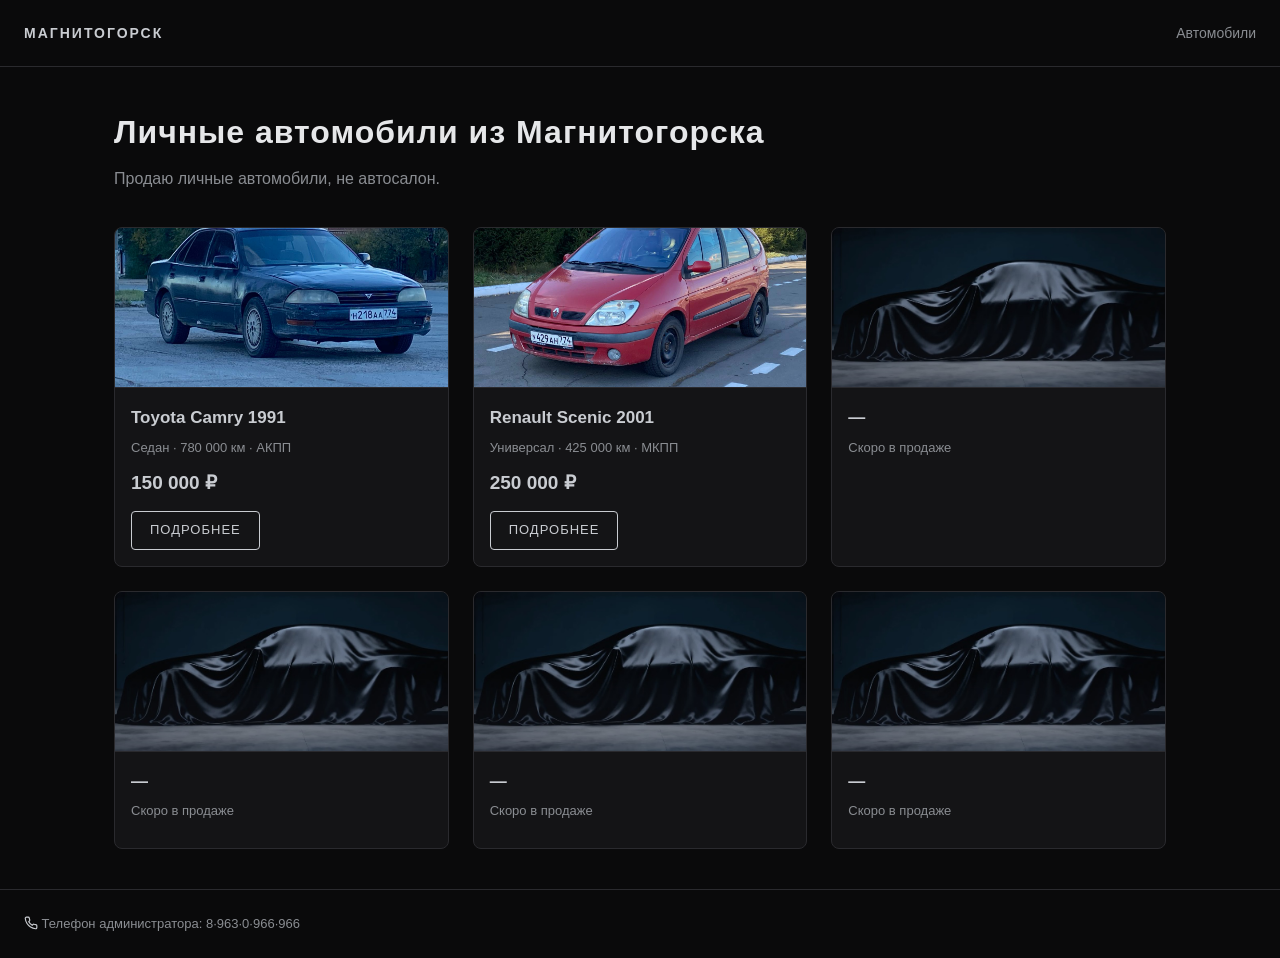
<file: index.html>
<!DOCTYPE html>
<html lang="ru">
<head>
<meta charset="utf-8">
<meta name="viewport" content="width=device-width, initial-scale=1">
<title>Личные автомобили из Магнитогорска — 74avto.ru</title>
<link rel="stylesheet" href="/style.css">
<meta name="description" content="Частная продажа личных автомобилей в Магнитогорске: Toyota Camry 1991 — 150 000 ₽ и Renault Scenic 2001 — 250 000 ₽. Не автосалон. Прямая связь с продавцом по телефону 8 963 0 966 966.">
<meta property="og:title" content="Личные автомобили из Магнитогорска">
<meta property="og:description" content="Частная продажа: Toyota Camry 1991 и Renault Scenic 2001. Не автосалон.">
<meta property="og:url" content="https://74avto.ru/">
<meta property="og:type" content="website">
<meta property="og:locale" content="ru_RU">

</head>
<body>
<header><div class="logo">МАГНИТОГОРСК</div>
<nav><a href="/">Автомобили</a></nav></header>
<div class="wrap">
<h1>Личные автомобили из Магнитогорска</h1>
<p class="sub">Продаю личные автомобили, не автосалон.</p>
<div class="grid">
  <div class="card"><a href="/toyota-camry-1991.html"><div class="ph"><img src="/img/camry/camry-23.jpg" alt="Toyota Camry 1991" style="width:100%;height:100%;object-fit:cover"></div>
    <div class="info"><h3>Toyota Camry 1991</h3><div class="meta">Седан · 780 000 км · АКПП</div><div class="price">150 000 ₽</div><span class="btn">Подробнее</span></div></a></div>
  <div class="card"><a href="/renault-scenic-2001.html"><div class="ph"><img src="/img/scenic/scenic-7.jpg" alt="Renault Scenic 2001" style="width:100%;height:100%;object-fit:cover"></div>
    <div class="info"><h3>Renault Scenic 2001</h3><div class="meta">Универсал · 425 000 км · МКПП</div><div class="price">250 000 ₽</div><span class="btn">Подробнее</span></div></a></div>
  <div class="card"><a href="/car-3.html"><div class="ph"><img src="/img/covered.jpg" alt="Автомобиль под чёрной накидкой — скоро в продаже" style="width:100%;height:100%;object-fit:cover"></div>
    <div class="info"><h3>—</h3><div class="meta">Скоро в продаже</div></div></a></div><div class="card"><a href="/car-4.html"><div class="ph"><img src="/img/covered.jpg" alt="Автомобиль под чёрной накидкой — скоро в продаже" style="width:100%;height:100%;object-fit:cover"></div>
    <div class="info"><h3>—</h3><div class="meta">Скоро в продаже</div></div></a></div><div class="card"><a href="/car-5.html"><div class="ph"><img src="/img/covered.jpg" alt="Автомобиль под чёрной накидкой — скоро в продаже" style="width:100%;height:100%;object-fit:cover"></div>
    <div class="info"><h3>—</h3><div class="meta">Скоро в продаже</div></div></a></div><div class="card"><a href="/car-6.html"><div class="ph"><img src="/img/covered.jpg" alt="Автомобиль под чёрной накидкой — скоро в продаже" style="width:100%;height:100%;object-fit:cover"></div>
    <div class="info"><h3>—</h3><div class="meta">Скоро в продаже</div></div></a></div>
</div></div>

<footer>
  <div><svg width="14" height="14" viewBox="0 0 24 24" fill="none" stroke="#c9ccd1" stroke-width="2" style="vertical-align:-2px"><path d="M22 16.9v3a2 2 0 0 1-2.2 2 19.8 19.8 0 0 1-8.6-3 19.5 19.5 0 0 1-6-6 19.8 19.8 0 0 1-3-8.7A2 2 0 0 1 4.1 2h3a2 2 0 0 1 2 1.7c.1 1 .4 2 .7 2.8a2 2 0 0 1-.5 2.1L8.1 9.9a16 16 0 0 0 6 6l1.3-1.3a2 2 0 0 1 2.1-.4c.9.3 1.9.5 2.8.7a2 2 0 0 1 1.7 2z"/></svg> Телефон администратора: 8·963·0·966·966</div>
</footer>

</body></html>
</file>
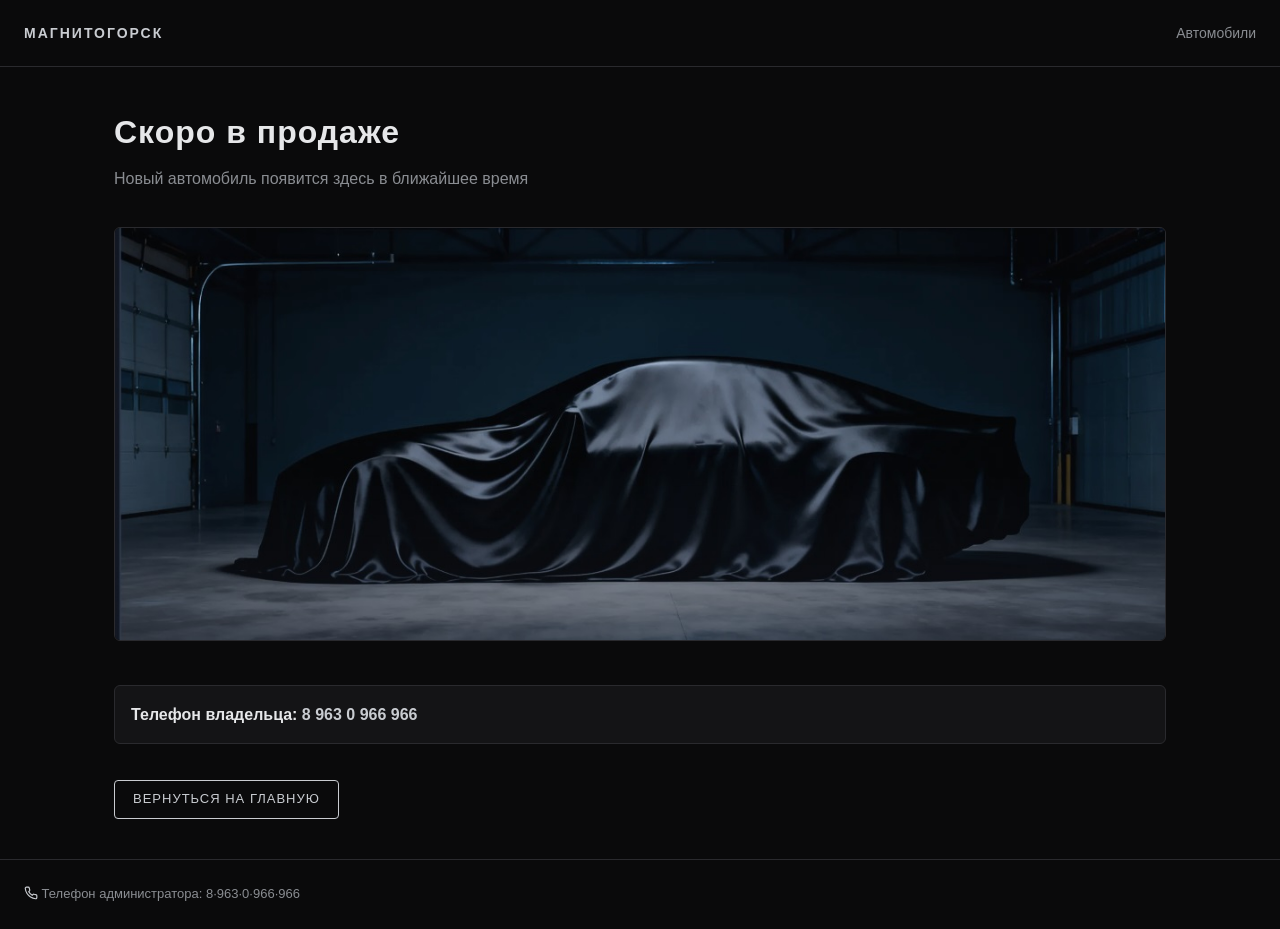
<file: car-3.html>
<!DOCTYPE html>
<html lang="ru">
<head>
<meta charset="utf-8">
<meta name="viewport" content="width=device-width, initial-scale=1">
<title>Скоро в продаже — 74avto.ru</title>
<link rel="stylesheet" href="/style.css">
<meta name="description" content="Скоро в продаже новый автомобиль из Магнитогорска. Частная продажа, не автосалон.">
<meta property="og:title" content="Скоро в продаже — Магнитогорск">
<meta property="og:description" content="Скоро в продаже новый автомобиль из Магнитогорска.">
<meta property="og:image" content="https://74avto.ru/img/car-3/foto-1.jpg">
<meta property="og:url" content="https://74avto.ru/car-3.html">
<meta property="og:type" content="website">
<meta property="og:locale" content="ru_RU">

</head>
<body>
<header><div class="logo">МАГНИТОГОРСК</div>
<nav><a href="/">Автомобили</a></nav></header>
<div class="wrap">
<h1>Скоро в продаже</h1>
<p class="sub">Новый автомобиль появится здесь в ближайшее время</p>
<img src="/img/car-3/foto-1.jpg" alt="Автомобиль под чёрной накидкой — скоро в продаже" style="width:100%;border:1px solid var(--line);border-radius:6px;margin-bottom:12px">
<div class="owner-phone"><b>Телефон владельца: <a href="tel:+79630966966">8 963 0 966 966</a></b></div>
<a class="btn" href="/">Вернуться на главную</a>
</div>

<footer>
  <div><svg width="14" height="14" viewBox="0 0 24 24" fill="none" stroke="#c9ccd1" stroke-width="2" style="vertical-align:-2px"><path d="M22 16.9v3a2 2 0 0 1-2.2 2 19.8 19.8 0 0 1-8.6-3 19.5 19.5 0 0 1-6-6 19.8 19.8 0 0 1-3-8.7A2 2 0 0 1 4.1 2h3a2 2 0 0 1 2 1.7c.1 1 .4 2 .7 2.8a2 2 0 0 1-.5 2.1L8.1 9.9a16 16 0 0 0 6 6l1.3-1.3a2 2 0 0 1 2.1-.4c.9.3 1.9.5 2.8.7a2 2 0 0 1 1.7 2z"/></svg> Телефон администратора: 8·963·0·966·966</div>
</footer>

</body></html>
</file>
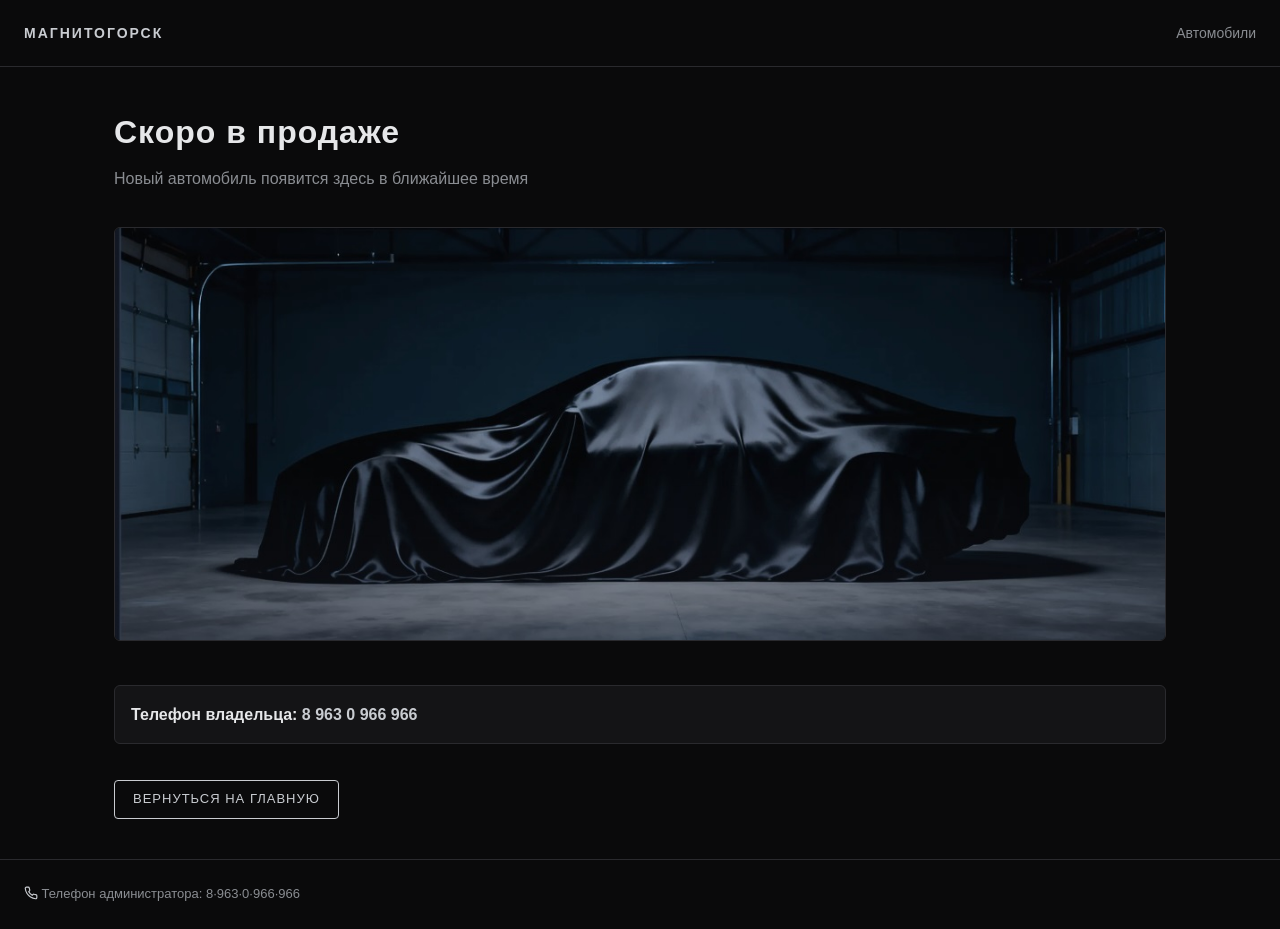
<file: car-4.html>
<!DOCTYPE html>
<html lang="ru">
<head>
<meta charset="utf-8">
<meta name="viewport" content="width=device-width, initial-scale=1">
<title>Скоро в продаже — 74avto.ru</title>
<link rel="stylesheet" href="/style.css">
<meta name="description" content="Скоро в продаже новый автомобиль из Магнитогорска. Частная продажа, не автосалон.">
<meta property="og:title" content="Скоро в продаже — Магнитогорск">
<meta property="og:description" content="Скоро в продаже новый автомобиль из Магнитогорска.">
<meta property="og:image" content="https://74avto.ru/img/car-4/foto-1.jpg">
<meta property="og:url" content="https://74avto.ru/car-4.html">
<meta property="og:type" content="website">
<meta property="og:locale" content="ru_RU">

</head>
<body>
<header><div class="logo">МАГНИТОГОРСК</div>
<nav><a href="/">Автомобили</a></nav></header>
<div class="wrap">
<h1>Скоро в продаже</h1>
<p class="sub">Новый автомобиль появится здесь в ближайшее время</p>
<img src="/img/car-4/foto-1.jpg" alt="Автомобиль под чёрной накидкой — скоро в продаже" style="width:100%;border:1px solid var(--line);border-radius:6px;margin-bottom:12px">
<div class="owner-phone"><b>Телефон владельца: <a href="tel:+79630966966">8 963 0 966 966</a></b></div>
<a class="btn" href="/">Вернуться на главную</a>
</div>

<footer>
  <div><svg width="14" height="14" viewBox="0 0 24 24" fill="none" stroke="#c9ccd1" stroke-width="2" style="vertical-align:-2px"><path d="M22 16.9v3a2 2 0 0 1-2.2 2 19.8 19.8 0 0 1-8.6-3 19.5 19.5 0 0 1-6-6 19.8 19.8 0 0 1-3-8.7A2 2 0 0 1 4.1 2h3a2 2 0 0 1 2 1.7c.1 1 .4 2 .7 2.8a2 2 0 0 1-.5 2.1L8.1 9.9a16 16 0 0 0 6 6l1.3-1.3a2 2 0 0 1 2.1-.4c.9.3 1.9.5 2.8.7a2 2 0 0 1 1.7 2z"/></svg> Телефон администратора: 8·963·0·966·966</div>
</footer>

</body></html>
</file>
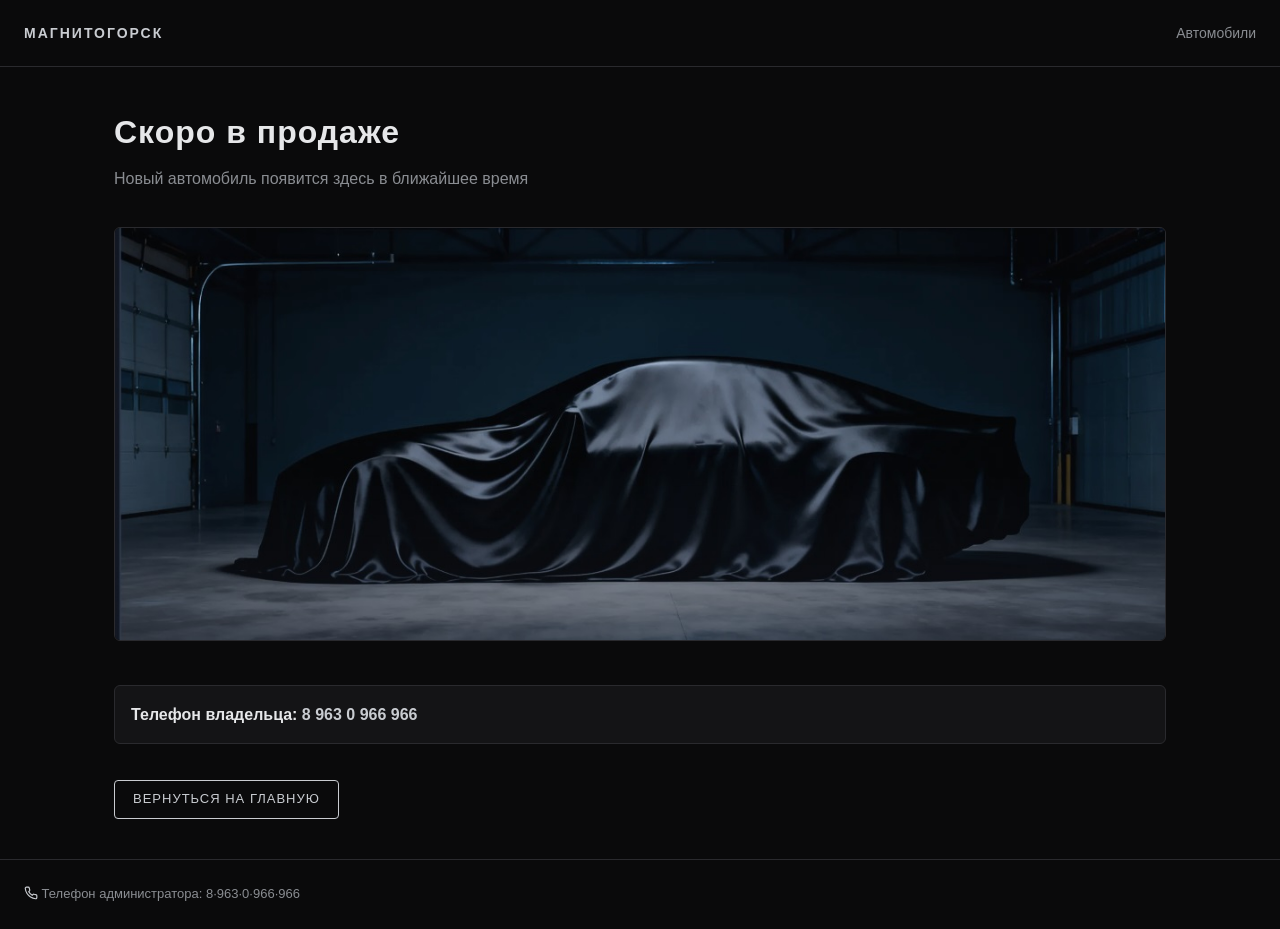
<file: car-5.html>
<!DOCTYPE html>
<html lang="ru">
<head>
<meta charset="utf-8">
<meta name="viewport" content="width=device-width, initial-scale=1">
<title>Скоро в продаже — 74avto.ru</title>
<link rel="stylesheet" href="/style.css">
<meta name="description" content="Скоро в продаже новый автомобиль из Магнитогорска. Частная продажа, не автосалон.">
<meta property="og:title" content="Скоро в продаже — Магнитогорск">
<meta property="og:description" content="Скоро в продаже новый автомобиль из Магнитогорска.">
<meta property="og:image" content="https://74avto.ru/img/car-5/foto-1.jpg">
<meta property="og:url" content="https://74avto.ru/car-5.html">
<meta property="og:type" content="website">
<meta property="og:locale" content="ru_RU">

</head>
<body>
<header><div class="logo">МАГНИТОГОРСК</div>
<nav><a href="/">Автомобили</a></nav></header>
<div class="wrap">
<h1>Скоро в продаже</h1>
<p class="sub">Новый автомобиль появится здесь в ближайшее время</p>
<img src="/img/car-5/foto-1.jpg" alt="Автомобиль под чёрной накидкой — скоро в продаже" style="width:100%;border:1px solid var(--line);border-radius:6px;margin-bottom:12px">
<div class="owner-phone"><b>Телефон владельца: <a href="tel:+79630966966">8 963 0 966 966</a></b></div>
<a class="btn" href="/">Вернуться на главную</a>
</div>

<footer>
  <div><svg width="14" height="14" viewBox="0 0 24 24" fill="none" stroke="#c9ccd1" stroke-width="2" style="vertical-align:-2px"><path d="M22 16.9v3a2 2 0 0 1-2.2 2 19.8 19.8 0 0 1-8.6-3 19.5 19.5 0 0 1-6-6 19.8 19.8 0 0 1-3-8.7A2 2 0 0 1 4.1 2h3a2 2 0 0 1 2 1.7c.1 1 .4 2 .7 2.8a2 2 0 0 1-.5 2.1L8.1 9.9a16 16 0 0 0 6 6l1.3-1.3a2 2 0 0 1 2.1-.4c.9.3 1.9.5 2.8.7a2 2 0 0 1 1.7 2z"/></svg> Телефон администратора: 8·963·0·966·966</div>
</footer>

</body></html>
</file>
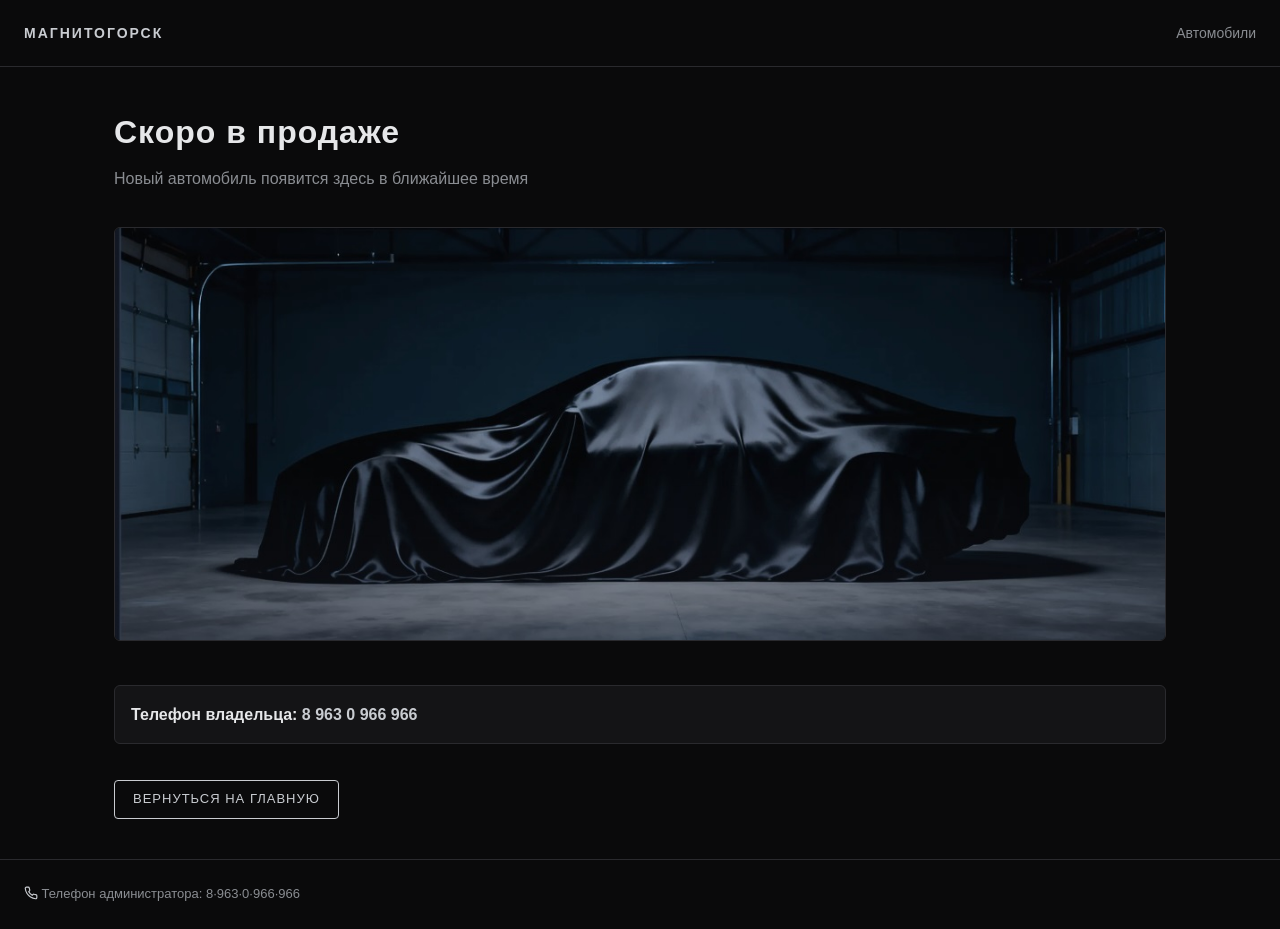
<file: car-6.html>
<!DOCTYPE html>
<html lang="ru">
<head>
<meta charset="utf-8">
<meta name="viewport" content="width=device-width, initial-scale=1">
<title>Скоро в продаже — 74avto.ru</title>
<link rel="stylesheet" href="/style.css">
<meta name="description" content="Скоро в продаже новый автомобиль из Магнитогорска. Частная продажа, не автосалон.">
<meta property="og:title" content="Скоро в продаже — Магнитогорск">
<meta property="og:description" content="Скоро в продаже новый автомобиль из Магнитогорска.">
<meta property="og:image" content="https://74avto.ru/img/car-6/foto-1.jpg">
<meta property="og:url" content="https://74avto.ru/car-6.html">
<meta property="og:type" content="website">
<meta property="og:locale" content="ru_RU">

</head>
<body>
<header><div class="logo">МАГНИТОГОРСК</div>
<nav><a href="/">Автомобили</a></nav></header>
<div class="wrap">
<h1>Скоро в продаже</h1>
<p class="sub">Новый автомобиль появится здесь в ближайшее время</p>
<img src="/img/car-6/foto-1.jpg" alt="Автомобиль под чёрной накидкой — скоро в продаже" style="width:100%;border:1px solid var(--line);border-radius:6px;margin-bottom:12px">
<div class="owner-phone"><b>Телефон владельца: <a href="tel:+79630966966">8 963 0 966 966</a></b></div>
<a class="btn" href="/">Вернуться на главную</a>
</div>

<footer>
  <div><svg width="14" height="14" viewBox="0 0 24 24" fill="none" stroke="#c9ccd1" stroke-width="2" style="vertical-align:-2px"><path d="M22 16.9v3a2 2 0 0 1-2.2 2 19.8 19.8 0 0 1-8.6-3 19.5 19.5 0 0 1-6-6 19.8 19.8 0 0 1-3-8.7A2 2 0 0 1 4.1 2h3a2 2 0 0 1 2 1.7c.1 1 .4 2 .7 2.8a2 2 0 0 1-.5 2.1L8.1 9.9a16 16 0 0 0 6 6l1.3-1.3a2 2 0 0 1 2.1-.4c.9.3 1.9.5 2.8.7a2 2 0 0 1 1.7 2z"/></svg> Телефон администратора: 8·963·0·966·966</div>
</footer>

</body></html>
</file>
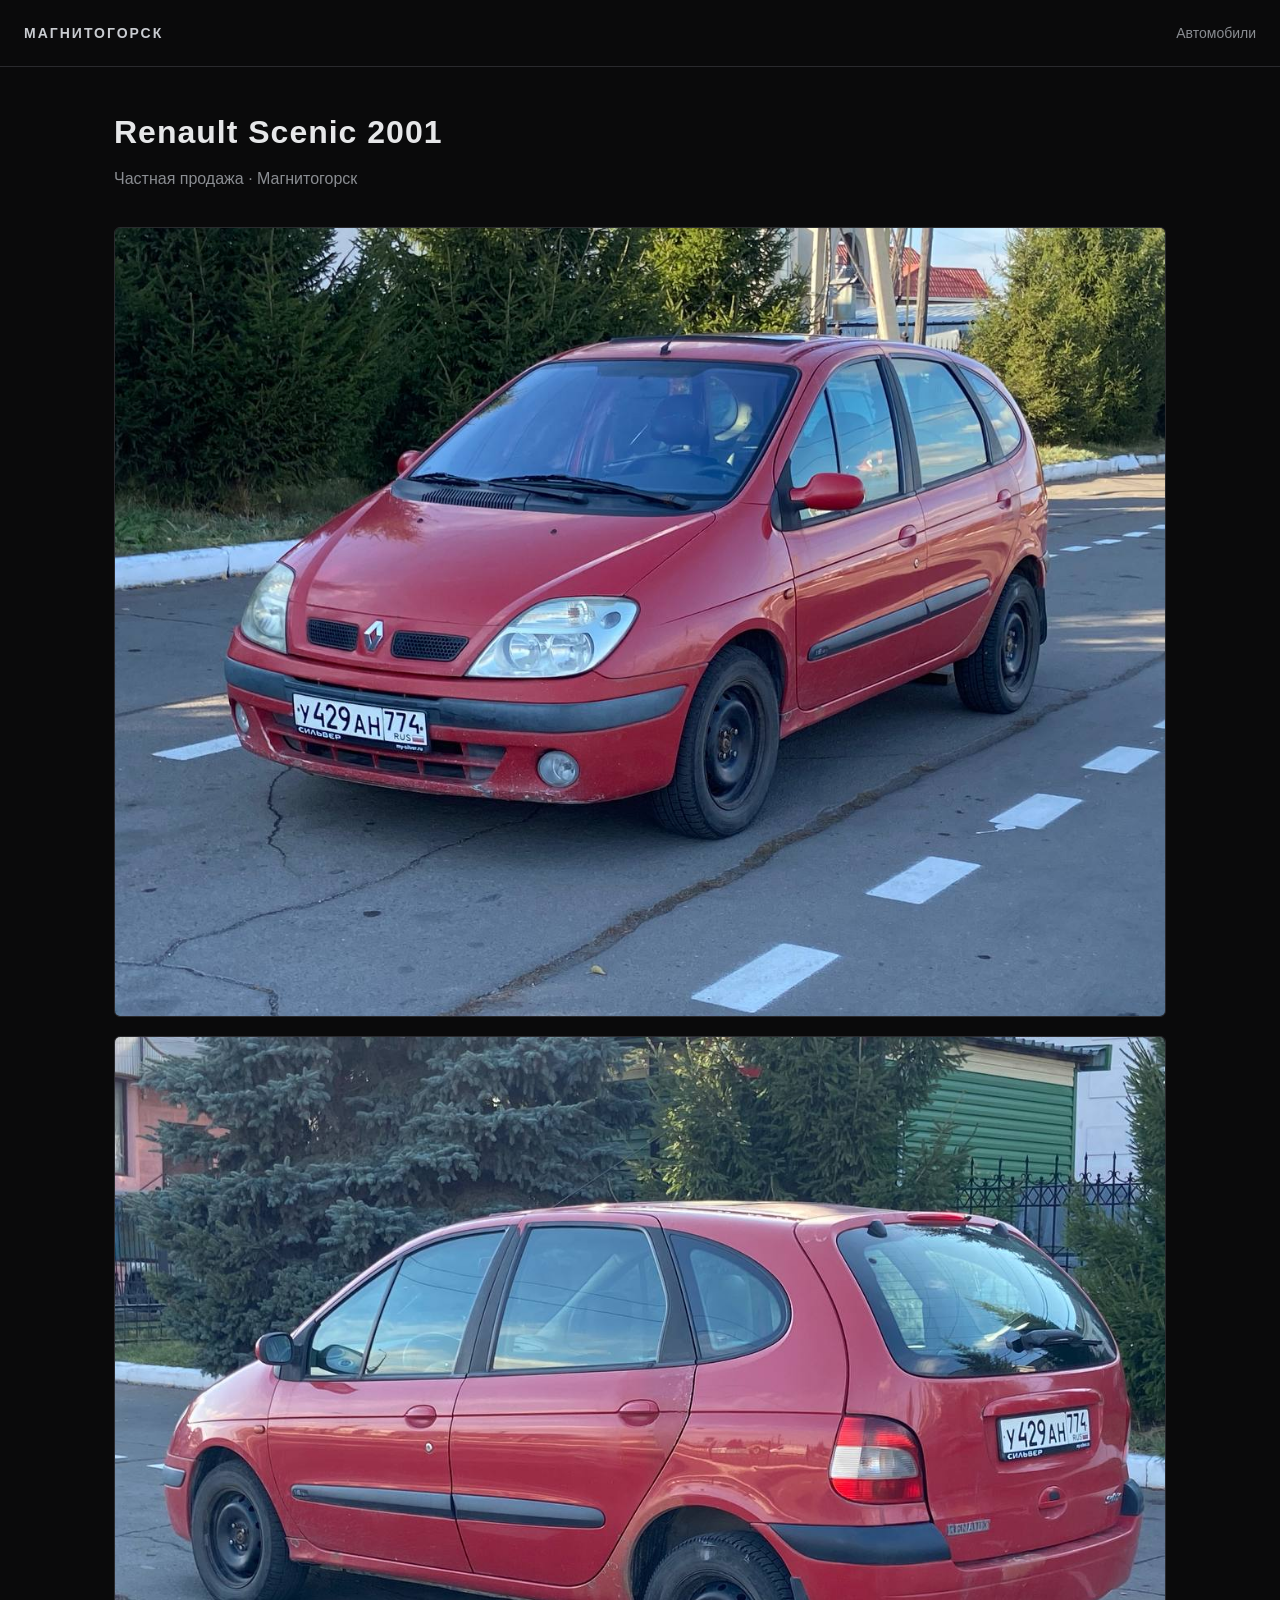
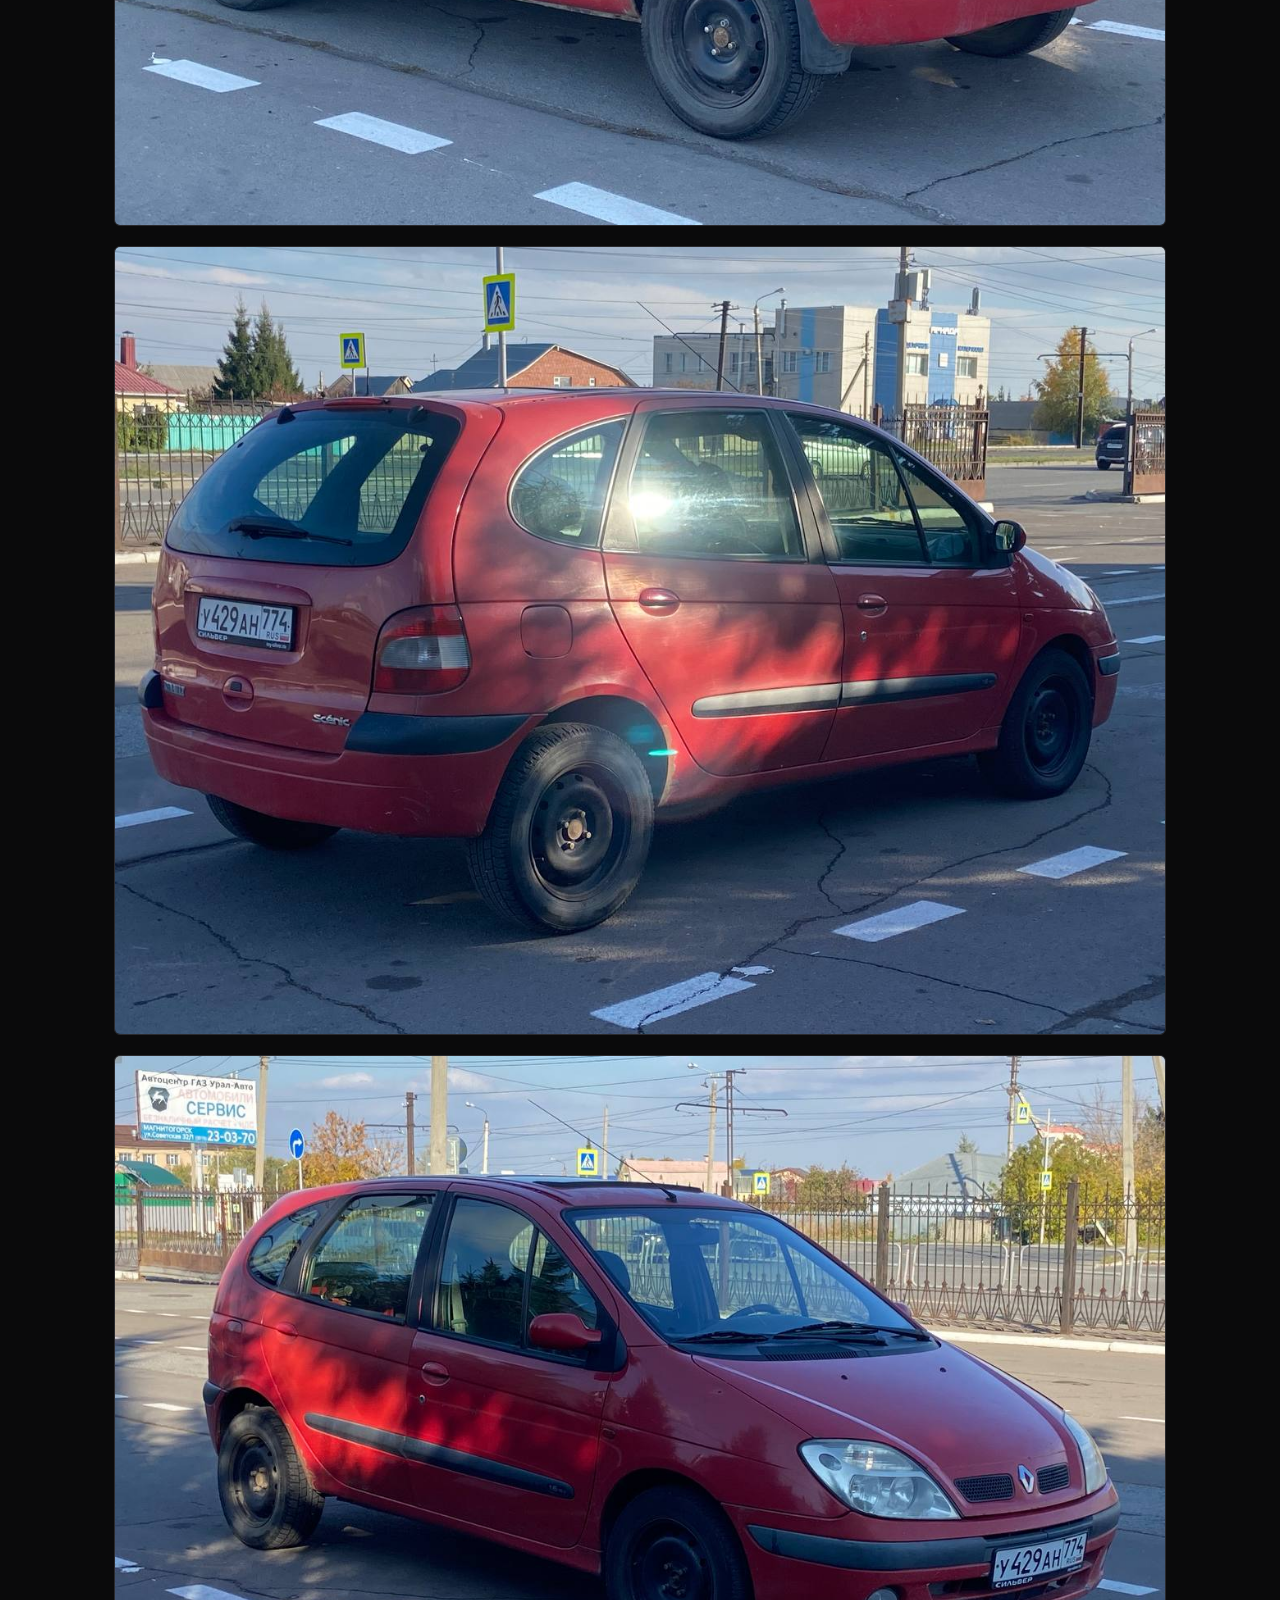
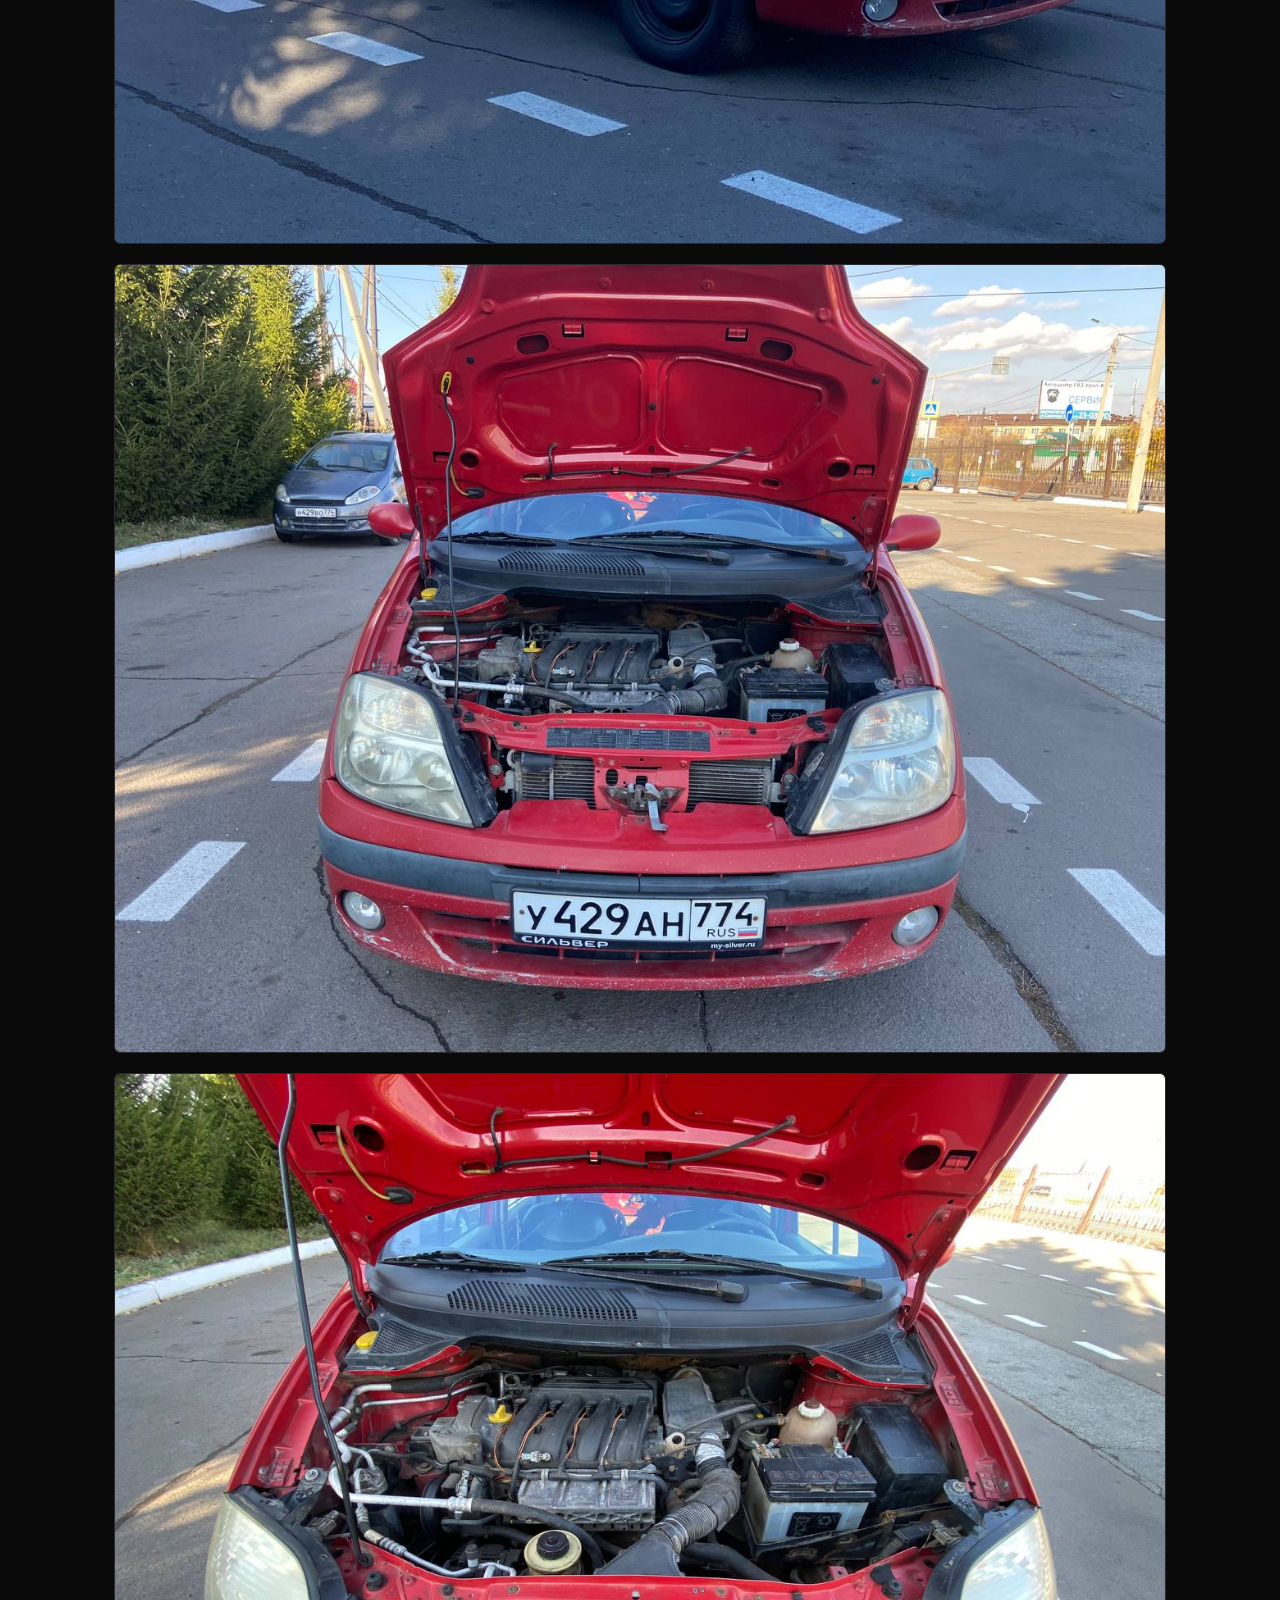
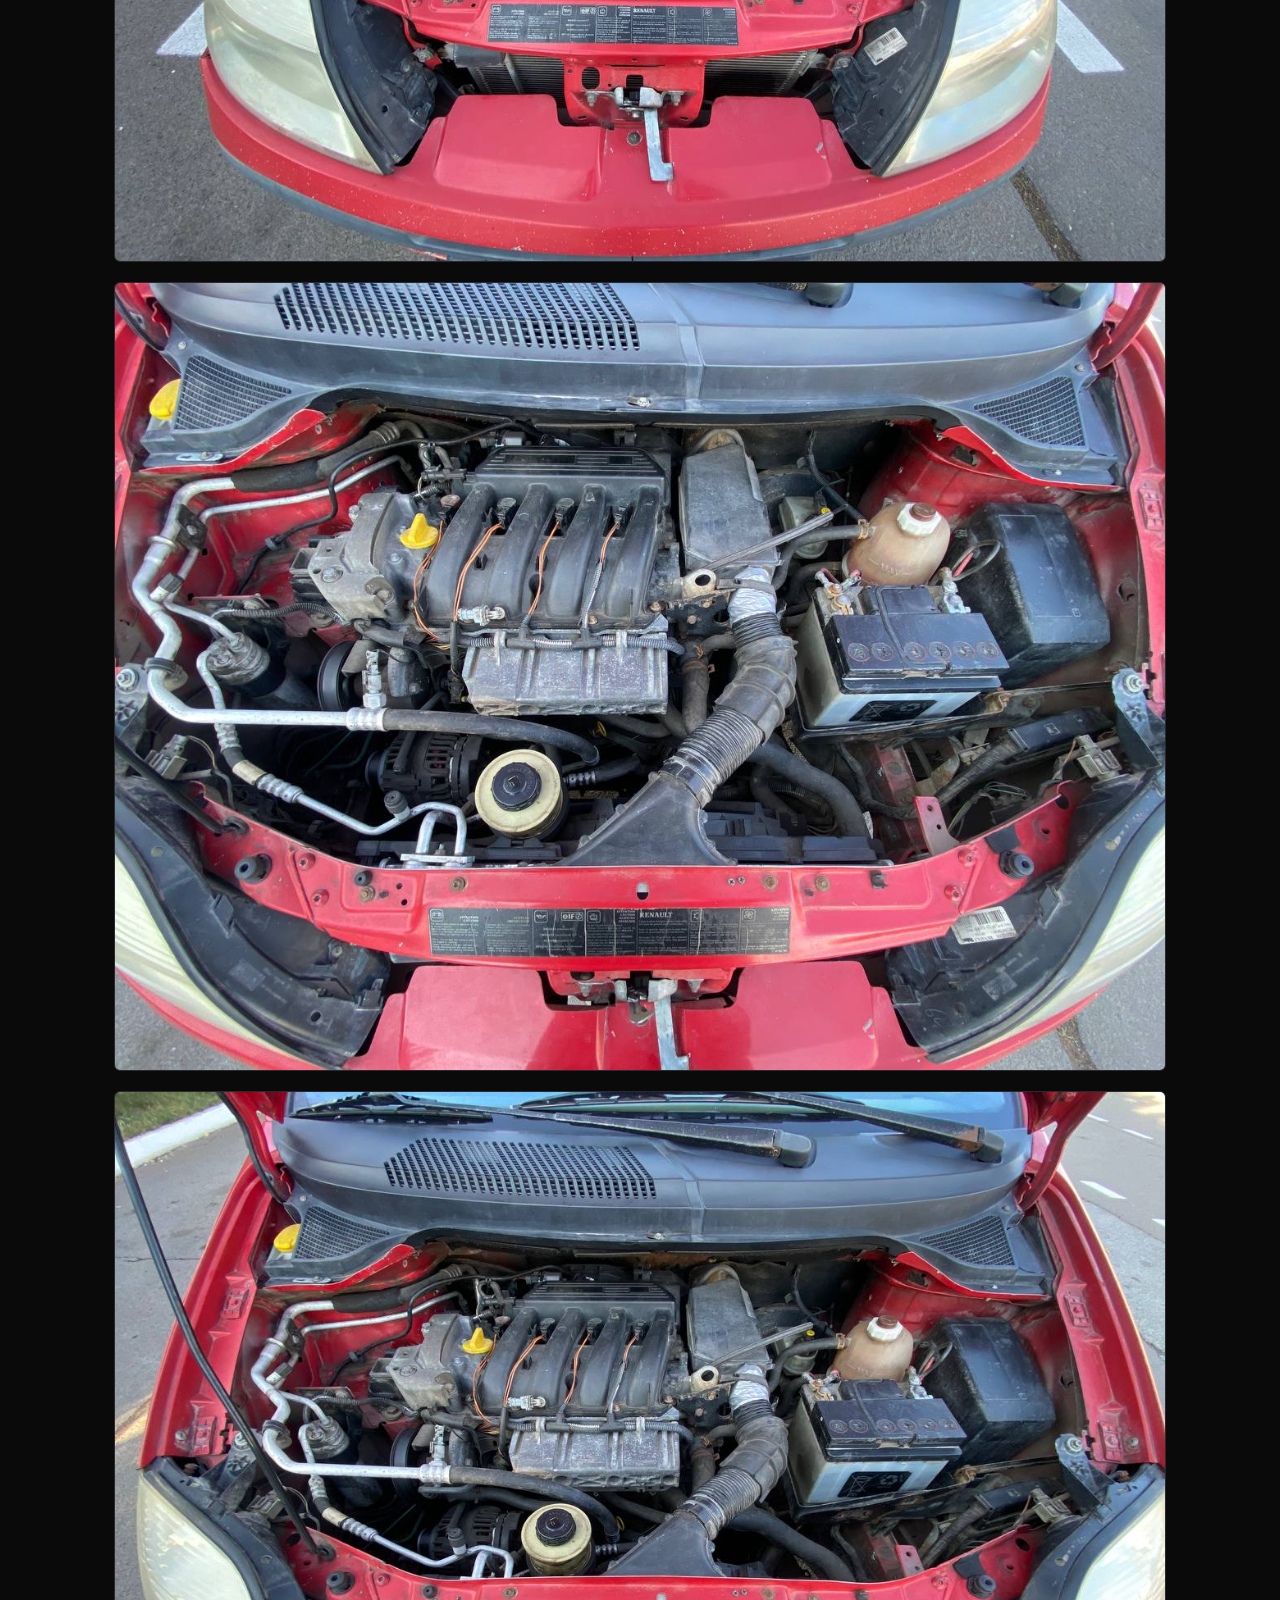
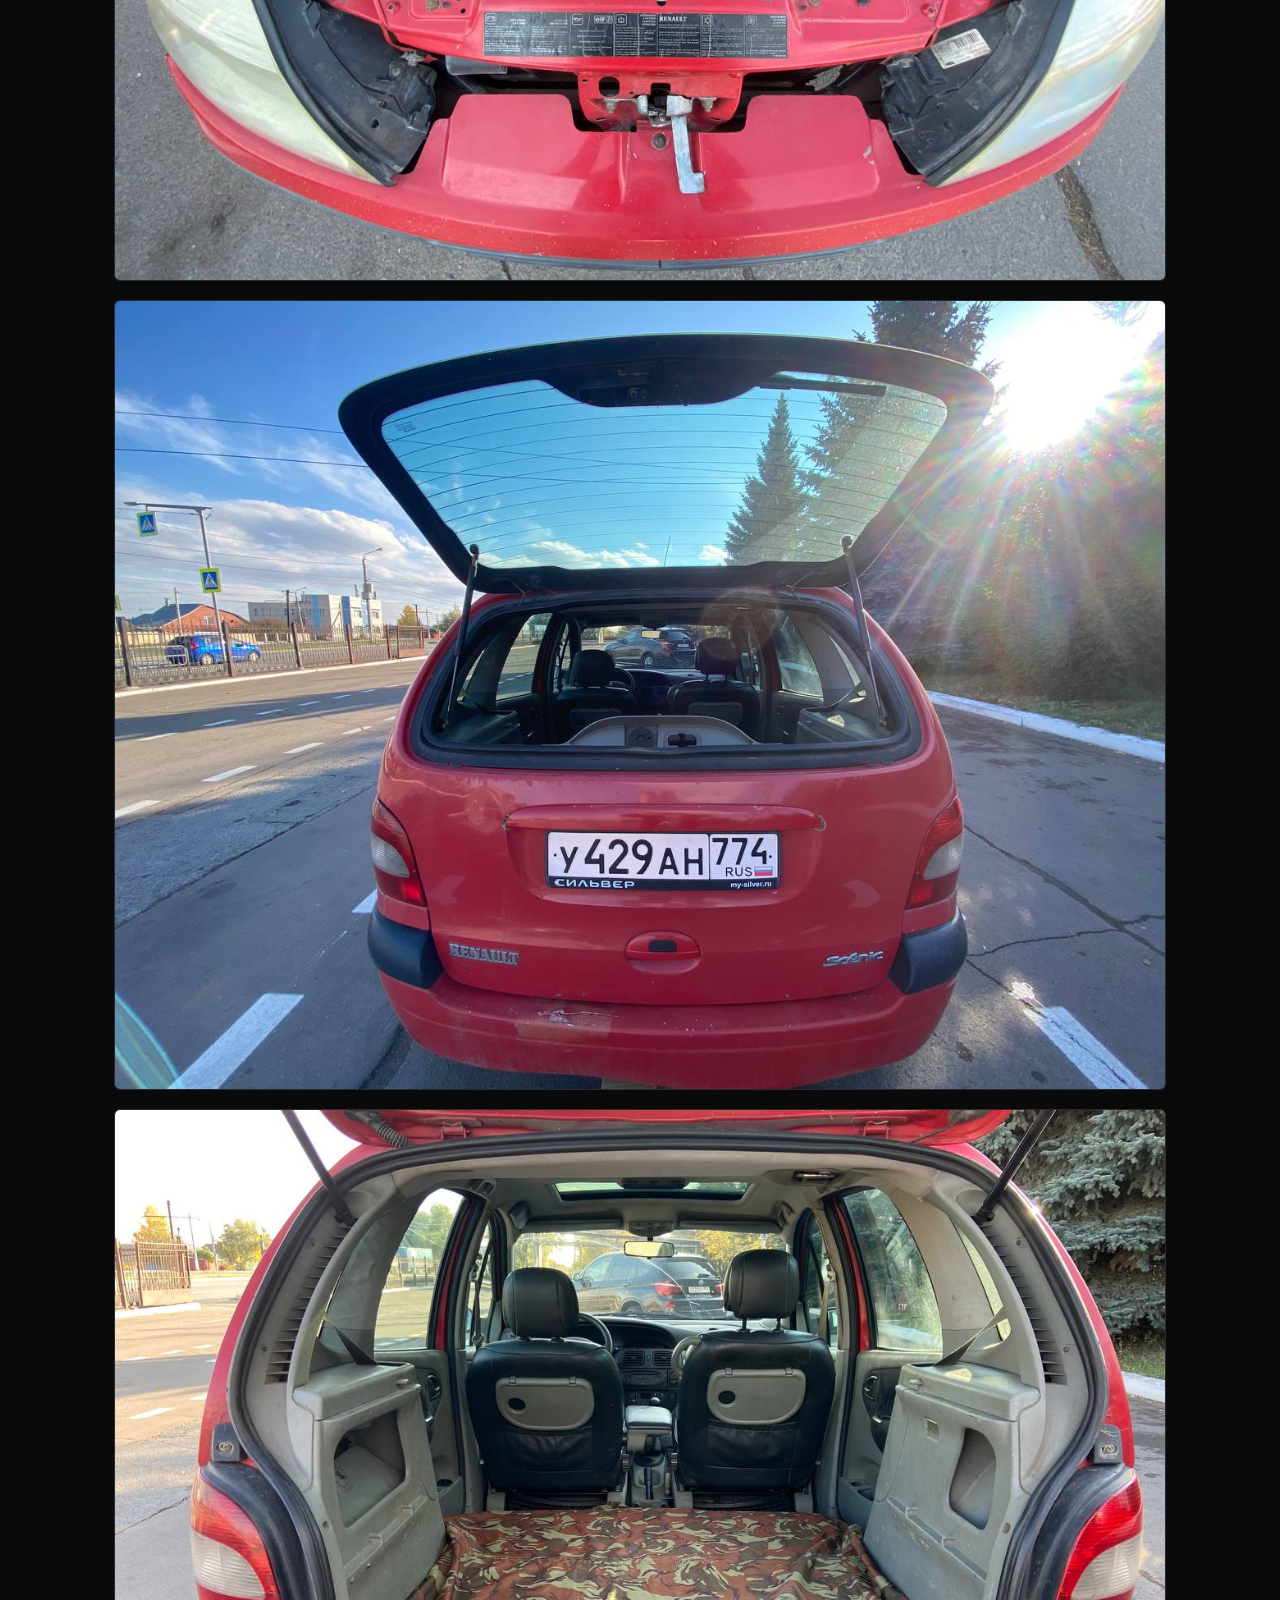
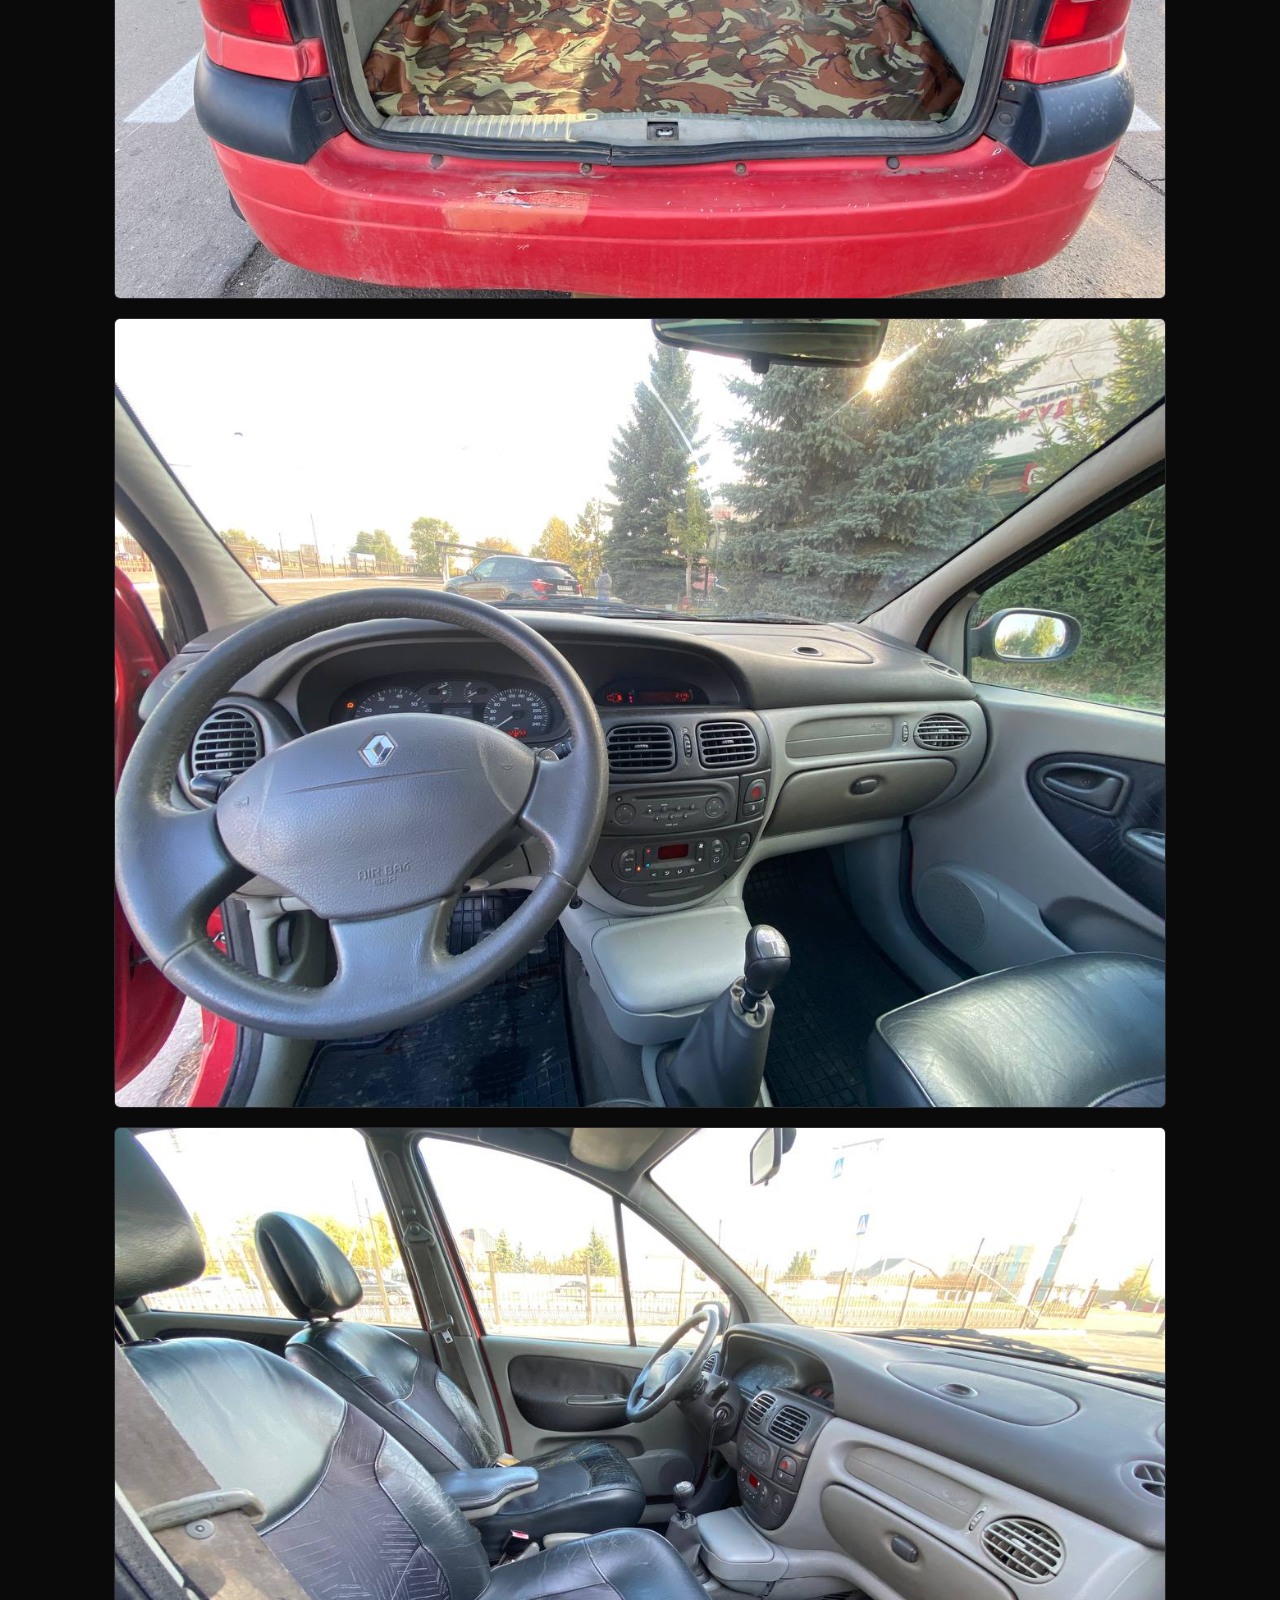
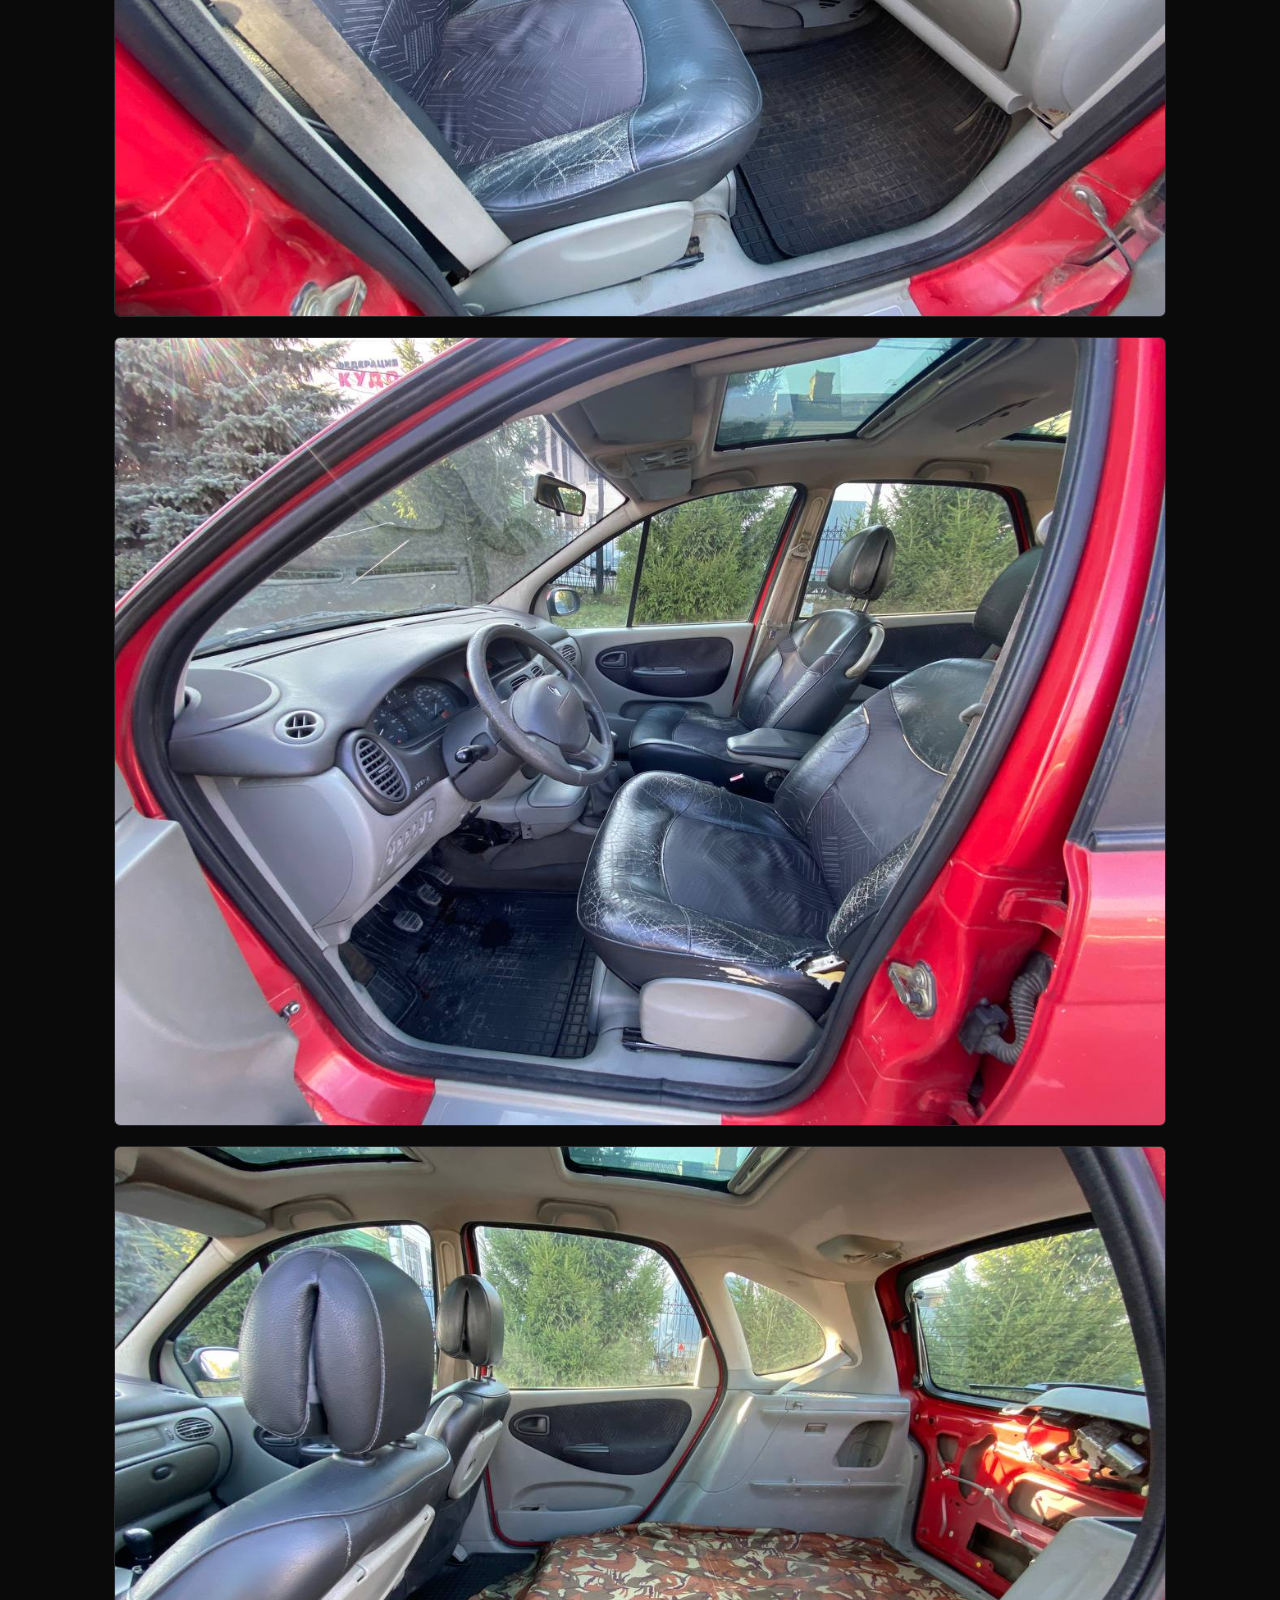
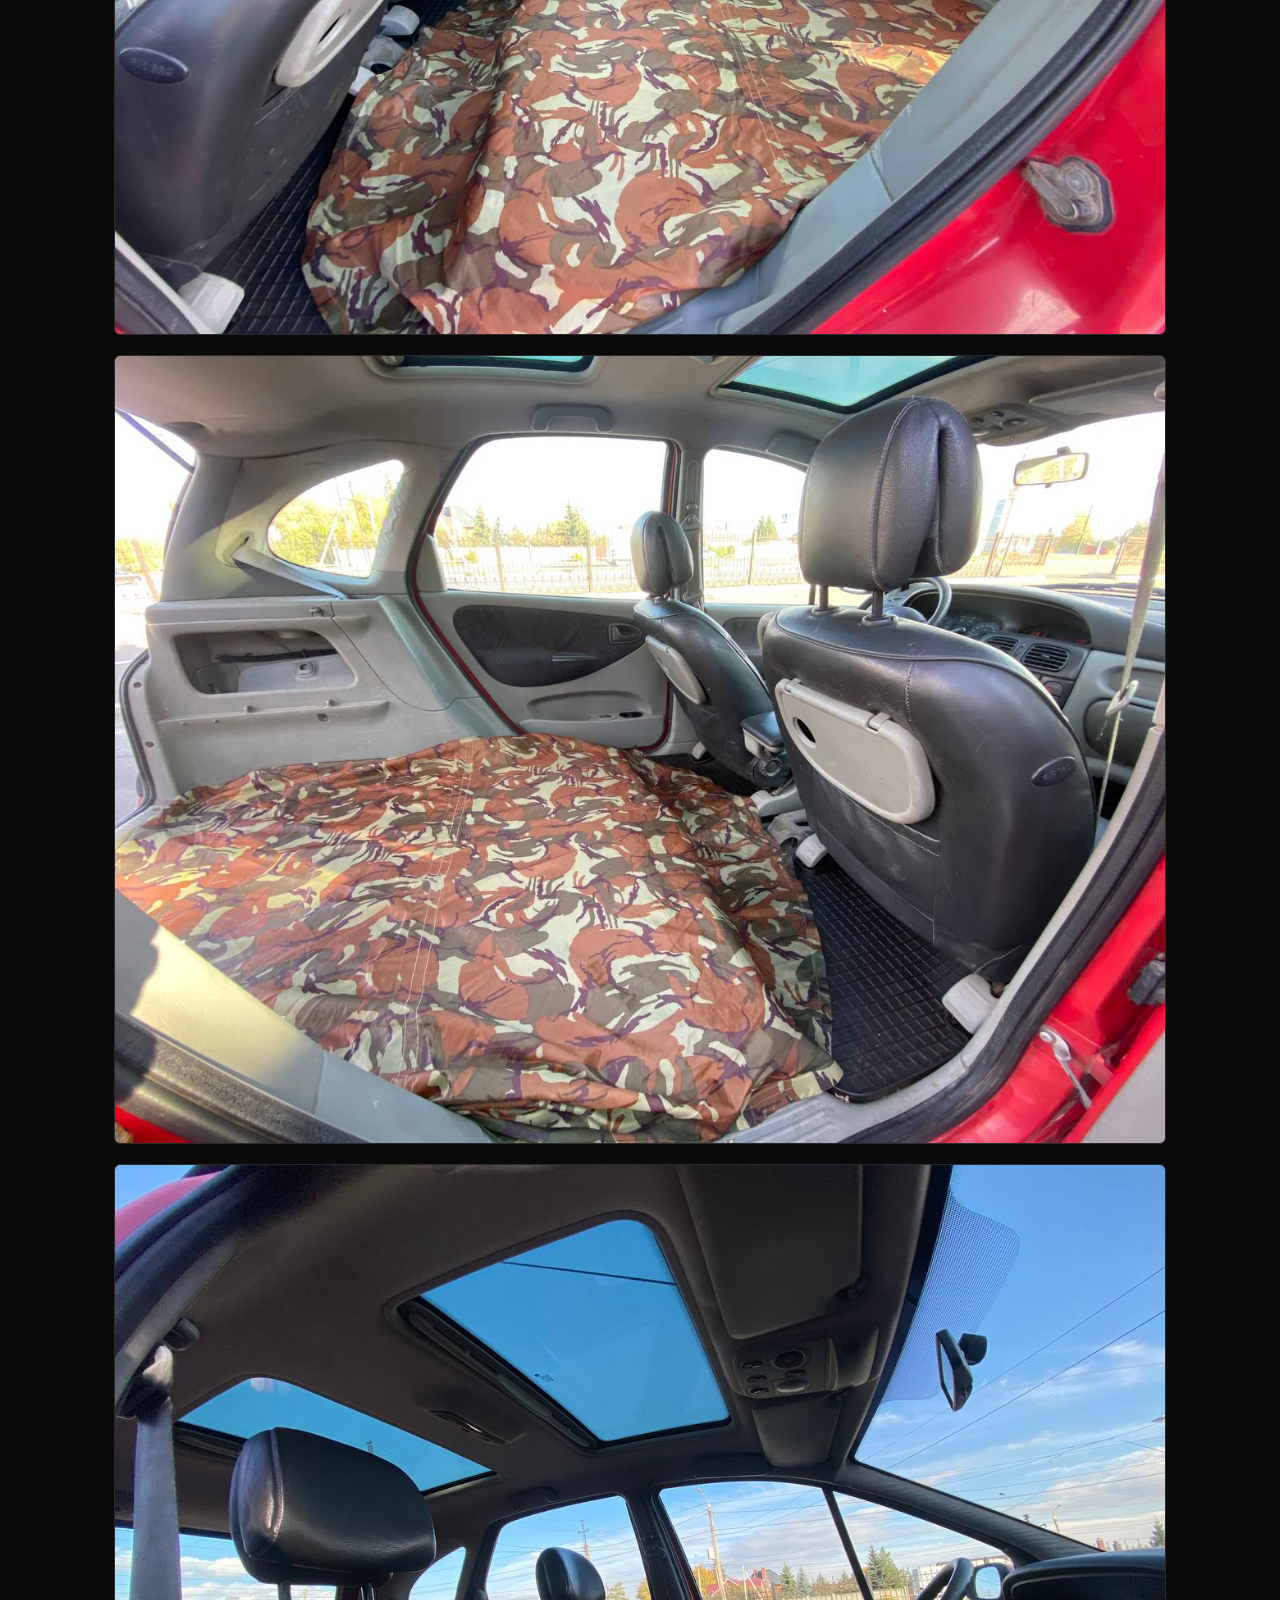
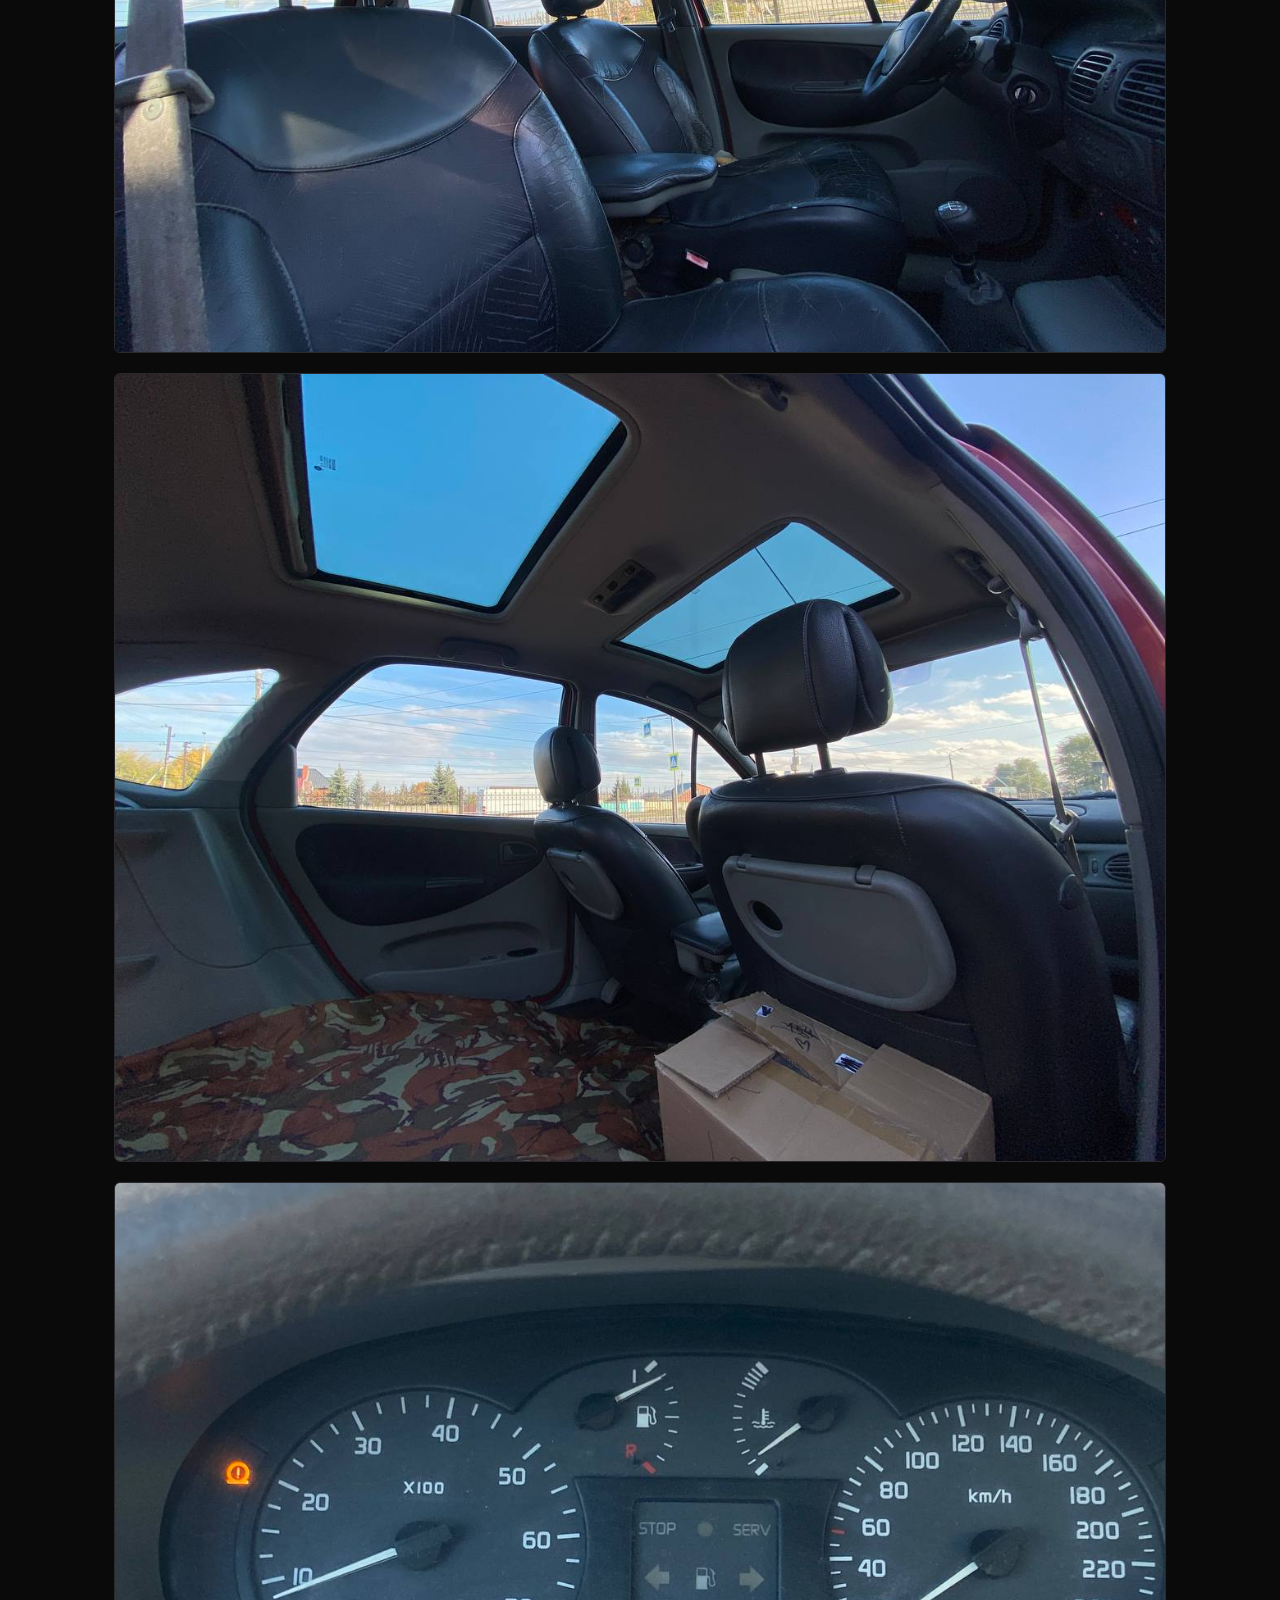
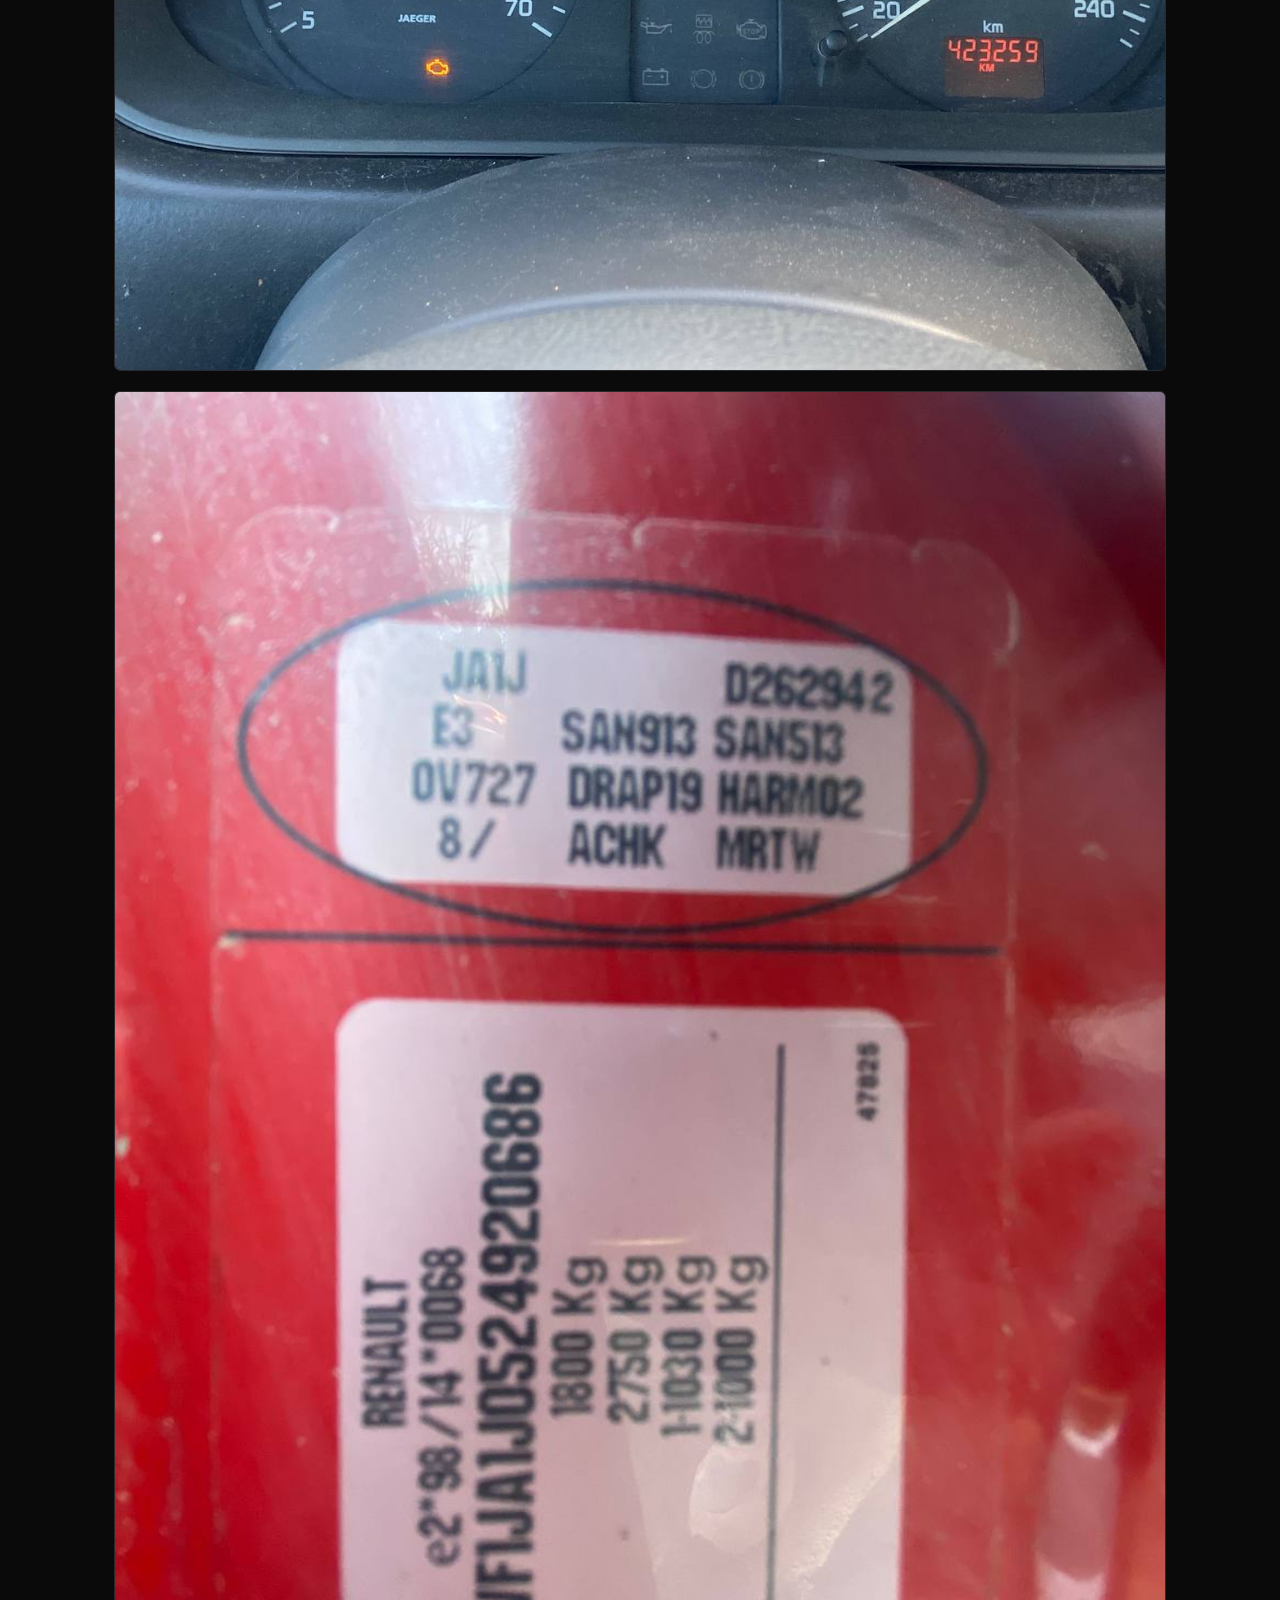
<file: renault-scenic-2001.html>
<!DOCTYPE html>
<html lang="ru">
<head>
<meta charset="utf-8">
<meta name="viewport" content="width=device-width, initial-scale=1">
<title>Renault Scenic 2001 — Магнитогорск, 250 000 ₽</title>
<link rel="stylesheet" href="/style.css">
<meta name="description" content="Renault Scenic 2001, 425 000 км, МКПП, 250 000 ₽. Частная продажа в Магнитогорске. Подвеска перебрана, сервисная книжка, вложения не требуются. Не автосалон.">
<meta property="og:title" content="Renault Scenic 2001 — 250 000 ₽, Магнитогорск">
<meta property="og:description" content="Частная продажа. 425 000 км, МКПП, подвеска перебрана, сервисная книжка.">
<meta property="og:image" content="https://74avto.ru/img/scenic/scenic-7.jpg">
<meta property="og:url" content="https://74avto.ru/renault-scenic-2001.html">
<meta property="og:type" content="website">
<meta property="og:locale" content="ru_RU">
<script type="application/ld+json">{"@context": "https://schema.org", "@type": "Car", "url": "https://74avto.ru/renault-scenic-2001.html", "name": "Renault Scenic 2001", "vehicleModelDate": "2001", "mileageFromOdometer": {"@type": "QuantitativeValue", "value": 425000, "unitCode": "KMT"}, "offers": {"@type": "Offer", "price": 250000, "priceCurrency": "RUB", "availability": "InStock"}, "bodyType": "Универсал", "fuelType": "Бензин", "vehicleTransmission": "Механика", "color": "Красный", "itemCondition": "https://schema.org/UsedCondition", "numberOfPreviousOwners": 4, "vehicleIdentificationNumber": "VF1JA1J0524920686", "image": ["https://74avto.ru/img/scenic/scenic-7.jpg"]}</script>
</head>
<body>
<header><div class="logo">МАГНИТОГОРСК</div>
<nav><a href="/">Автомобили</a></nav></header>
<div class="wrap">
<h1>Renault Scenic 2001</h1>
<p class="sub">Частная продажа · Магнитогорск</p>
<img src="/img/scenic/scenic-7.jpg" alt="Renault Scenic 2001 — фото 7" style="width:100%;border:1px solid var(--line);border-radius:6px;margin-bottom:12px"><img src="/img/scenic/scenic-6.jpg" alt="Renault Scenic 2001 — фото 6" style="width:100%;border:1px solid var(--line);border-radius:6px;margin-bottom:12px"><img src="/img/scenic/scenic-5.jpg" alt="Renault Scenic 2001 — фото 5" style="width:100%;border:1px solid var(--line);border-radius:6px;margin-bottom:12px"><img src="/img/scenic/scenic-4.jpg" alt="Renault Scenic 2001 — фото 4" style="width:100%;border:1px solid var(--line);border-radius:6px;margin-bottom:12px"><img src="/img/scenic/scenic-8.jpg" alt="Renault Scenic 2001 — фото 8" style="width:100%;border:1px solid var(--line);border-radius:6px;margin-bottom:12px"><img src="/img/scenic/scenic-9.jpg" alt="Renault Scenic 2001 — фото 9" style="width:100%;border:1px solid var(--line);border-radius:6px;margin-bottom:12px"><img src="/img/scenic/scenic-10.jpg" alt="Renault Scenic 2001 — фото 10" style="width:100%;border:1px solid var(--line);border-radius:6px;margin-bottom:12px"><img src="/img/scenic/scenic-11.jpg" alt="Renault Scenic 2001 — фото 11" style="width:100%;border:1px solid var(--line);border-radius:6px;margin-bottom:12px"><img src="/img/scenic/scenic-12.jpg" alt="Renault Scenic 2001 — фото 12" style="width:100%;border:1px solid var(--line);border-radius:6px;margin-bottom:12px"><img src="/img/scenic/scenic-17.jpg" alt="Renault Scenic 2001 — фото 17" style="width:100%;border:1px solid var(--line);border-radius:6px;margin-bottom:12px"><img src="/img/scenic/scenic-18.jpg" alt="Renault Scenic 2001 — фото 18" style="width:100%;border:1px solid var(--line);border-radius:6px;margin-bottom:12px"><img src="/img/scenic/scenic-16.jpg" alt="Renault Scenic 2001 — фото 16" style="width:100%;border:1px solid var(--line);border-radius:6px;margin-bottom:12px"><img src="/img/scenic/scenic-13.jpg" alt="Renault Scenic 2001 — фото 13" style="width:100%;border:1px solid var(--line);border-radius:6px;margin-bottom:12px"><img src="/img/scenic/scenic-14.jpg" alt="Renault Scenic 2001 — фото 14" style="width:100%;border:1px solid var(--line);border-radius:6px;margin-bottom:12px"><img src="/img/scenic/scenic-15.jpg" alt="Renault Scenic 2001 — фото 15" style="width:100%;border:1px solid var(--line);border-radius:6px;margin-bottom:12px"><img src="/img/scenic/scenic-2.jpg" alt="Renault Scenic 2001 — фото 2" style="width:100%;border:1px solid var(--line);border-radius:6px;margin-bottom:12px"><img src="/img/scenic/scenic-3.jpg" alt="Renault Scenic 2001 — фото 3" style="width:100%;border:1px solid var(--line);border-radius:6px;margin-bottom:12px"><img src="/img/scenic/scenic-19.jpg" alt="Renault Scenic 2001 — фото 19" style="width:100%;border:1px solid var(--line);border-radius:6px;margin-bottom:12px"><img src="/img/scenic/scenic-1.jpg" alt="Renault Scenic 2001 — фото 1" style="width:100%;border:1px solid var(--line);border-radius:6px;margin-bottom:12px">
<div class="owner-phone"><b>Телефон владельца: <a href="tel:+79630966966">8 963 0 966 966</a></b></div>
<table>
<tr><td>Госномер</td><td>У429АН774</td></tr>
<tr><td>VIN</td><td>VF1JA1J0524920686</td></tr>
<tr><td>Пробег</td><td>425 000 км (на одометре 423 259 км)</td></tr>
<tr><td>Цвет</td><td>красный</td></tr>
<tr><td>Тип</td><td>легковой универсал</td></tr>
<tr><td>Категория</td><td>B/M1</td></tr>
<tr><td>Экокласс</td><td>второй / 2</td></tr>
<tr><td>Масса</td><td>1330 кг снаряжённая / 1800 кг максимальная</td></tr>
<tr><td>Коробка</td><td>МКПП</td></tr>
<tr><td>Комплектация</td><td>полная</td></tr>
<tr><td>Цена</td><td><b>250 000 ₽</b></td></tr>
</table>
<h2>Состояние</h2>
<p>Двигатель в отличном состоянии. МКПП. Подвеска перебрана. Вложения не требуются.</p>
<h2>История</h2>
<p>Около 4 владельцев. ДТП не было. Есть сервисная книжка.</p>
<h2>Причина продажи</h2>
<p>Есть другой автомобиль.</p>
<div class="note">Цена указана за автомобиль целиком. Если вы готовы купить только часть автомобиля (например, колёса отдельно), цена может быть разбита между двумя покупателями: например, один покупает колёса за 5% от цены, второй — автомобиль без колёс за 95%.</div>
<h2>Частые вопросы</h2>
<div class="faq">
<details><summary>Как машина ведёт себя на трассе?</summary><p>Для одномоторника с высоким кузовом — вполне достойно до 130 км/ч. Выше начинается ветровой шум. Для семейных поездок по области — оптимальный вариант.</p></details>
<details><summary>Реальный расход топлива в городе?</summary><p>Около 9–10 л на сотню зимой, 8 летом. На трассе — 6,5–7,5 л.</p></details>
<details><summary>Что ломается чаще всего?</summary><p>У Scenic первого поколения типичны: катушки зажигания, датчик положения дросселя, стойки стабилизатора, подшипники ступиц. Подвеска на этой машине уже перебрана.</p></details>
<details><summary>Сколько стоит обслуживание в год?</summary><p>Ориентировочно 20–30 тыс. ₽ в год с учётом возраста: масло, фильтры, колодки, возможные мелочи по электрике.</p></details>
<details><summary>Можно ли ехать в дальнее путешествие сразу после покупки?</summary><p>Да. Подвеска перебрана, двигатель в отличном состоянии — вложений не требуется.</p></details>
</div>
</div>

<footer>
  <div><svg width="14" height="14" viewBox="0 0 24 24" fill="none" stroke="#c9ccd1" stroke-width="2" style="vertical-align:-2px"><path d="M22 16.9v3a2 2 0 0 1-2.2 2 19.8 19.8 0 0 1-8.6-3 19.5 19.5 0 0 1-6-6 19.8 19.8 0 0 1-3-8.7A2 2 0 0 1 4.1 2h3a2 2 0 0 1 2 1.7c.1 1 .4 2 .7 2.8a2 2 0 0 1-.5 2.1L8.1 9.9a16 16 0 0 0 6 6l1.3-1.3a2 2 0 0 1 2.1-.4c.9.3 1.9.5 2.8.7a2 2 0 0 1 1.7 2z"/></svg> Телефон администратора: 8·963·0·966·966</div>
</footer>

</body></html>
</file>
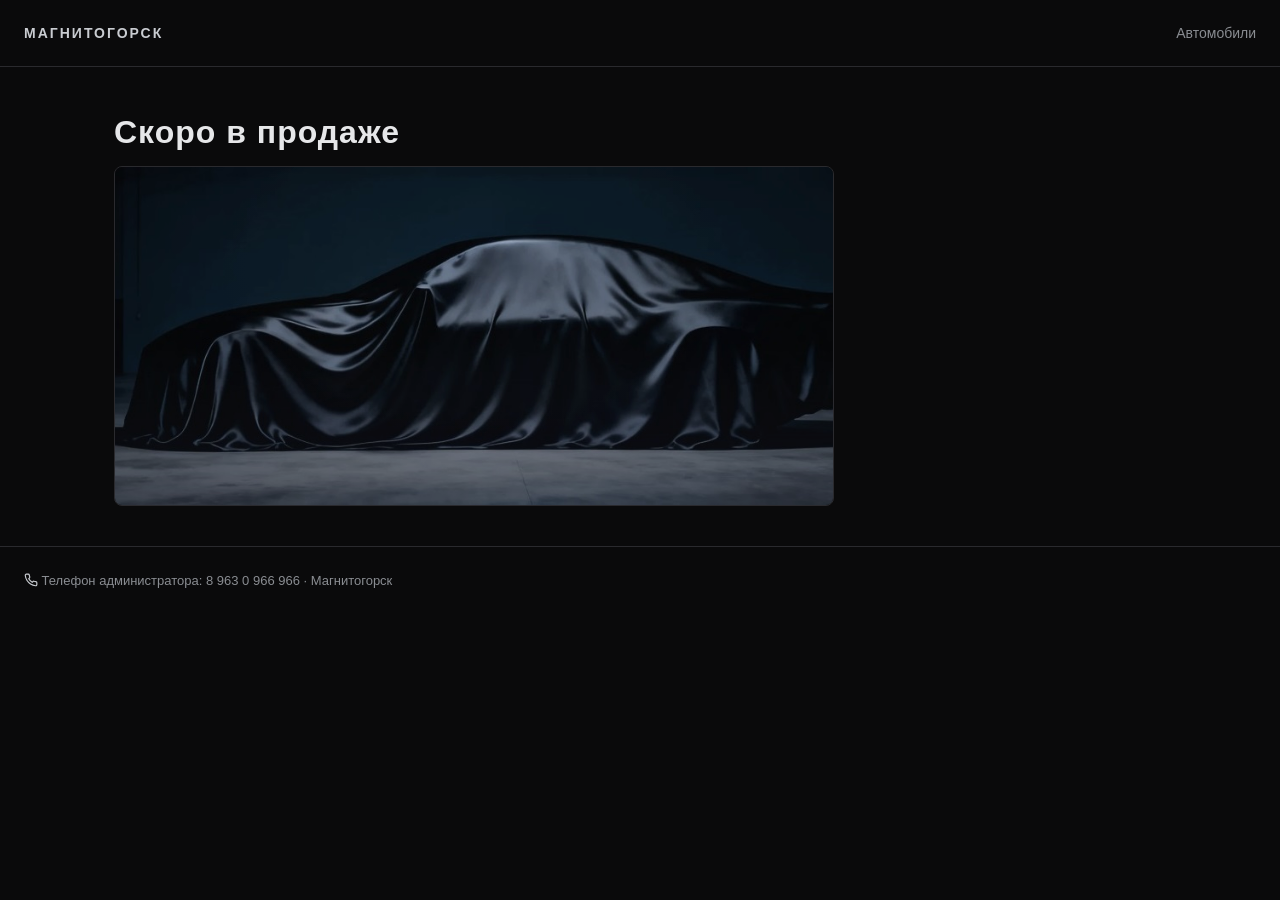
<file: soon.html>
<!DOCTYPE html>
<html lang="ru">
<head>
<meta charset="utf-8">
<meta name="viewport" content="width=device-width, initial-scale=1">
<title>Скоро — 74avto.ru</title>
<link rel="stylesheet" href="/style.css">
<meta name="description" content="Скоро в продаже новые автомобили из Магнитогорска. Следите за обновлениями.">

</head>
<body>
<header><div class="logo">МАГНИТОГОРСК</div>
<nav><a href="/">Автомобили</a></nav></header>
<div class="wrap">
<h1>Скоро в продаже</h1>
<div class="soon-ph" style="padding:0;overflow:hidden;max-width:720px"><img src="/img/covered.jpg" alt="Автомобиль под чёрной накидкой" style="width:100%;height:100%;object-fit:cover;opacity:.9"></div>
</div>

<footer>
  <div><svg width="14" height="14" viewBox="0 0 24 24" fill="none" stroke="#c9ccd1" stroke-width="2" style="vertical-align:-2px"><path d="M22 16.9v3a2 2 0 0 1-2.2 2 19.8 19.8 0 0 1-8.6-3 19.5 19.5 0 0 1-6-6 19.8 19.8 0 0 1-3-8.7A2 2 0 0 1 4.1 2h3a2 2 0 0 1 2 1.7c.1 1 .4 2 .7 2.8a2 2 0 0 1-.5 2.1L8.1 9.9a16 16 0 0 0 6 6l1.3-1.3a2 2 0 0 1 2.1-.4c.9.3 1.9.5 2.8.7a2 2 0 0 1 1.7 2z"/></svg> Телефон администратора: 8 963 0 966 966 · Магнитогорск</div>
</footer>

</body></html>
</file>
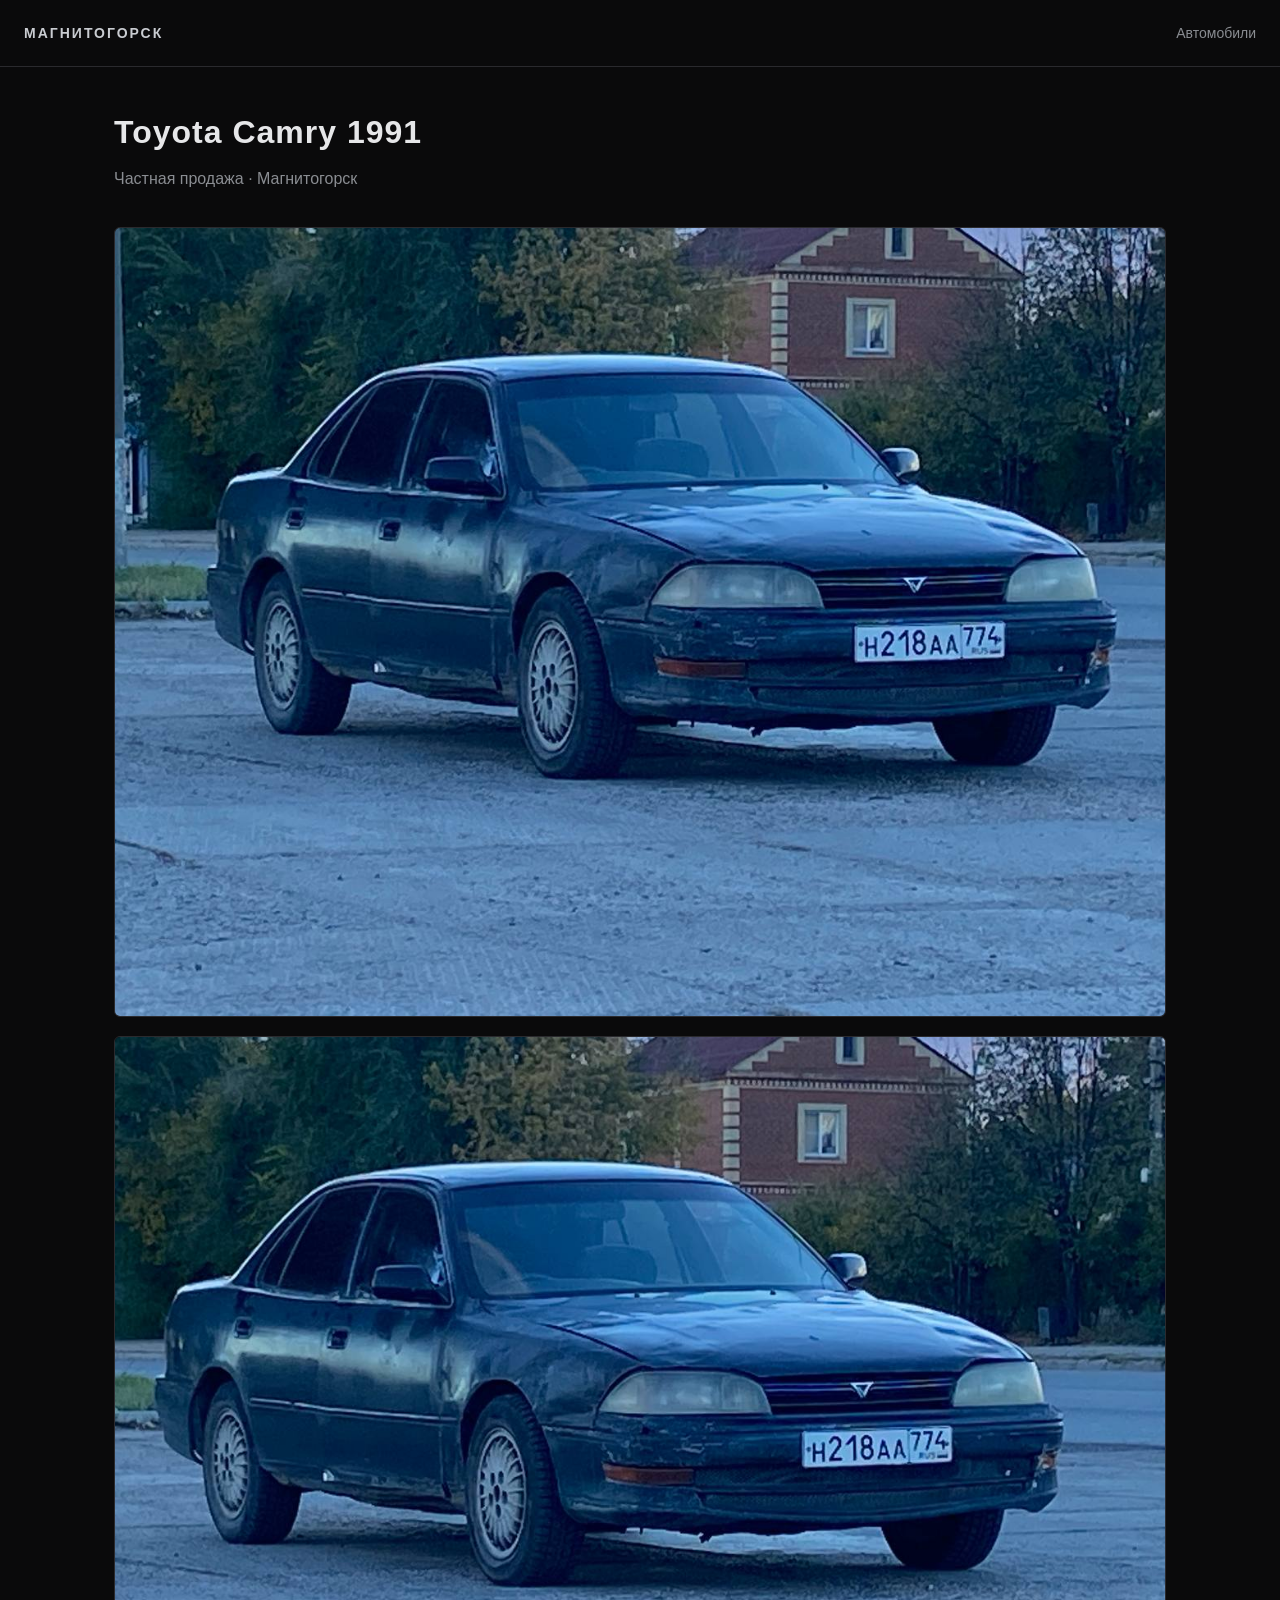
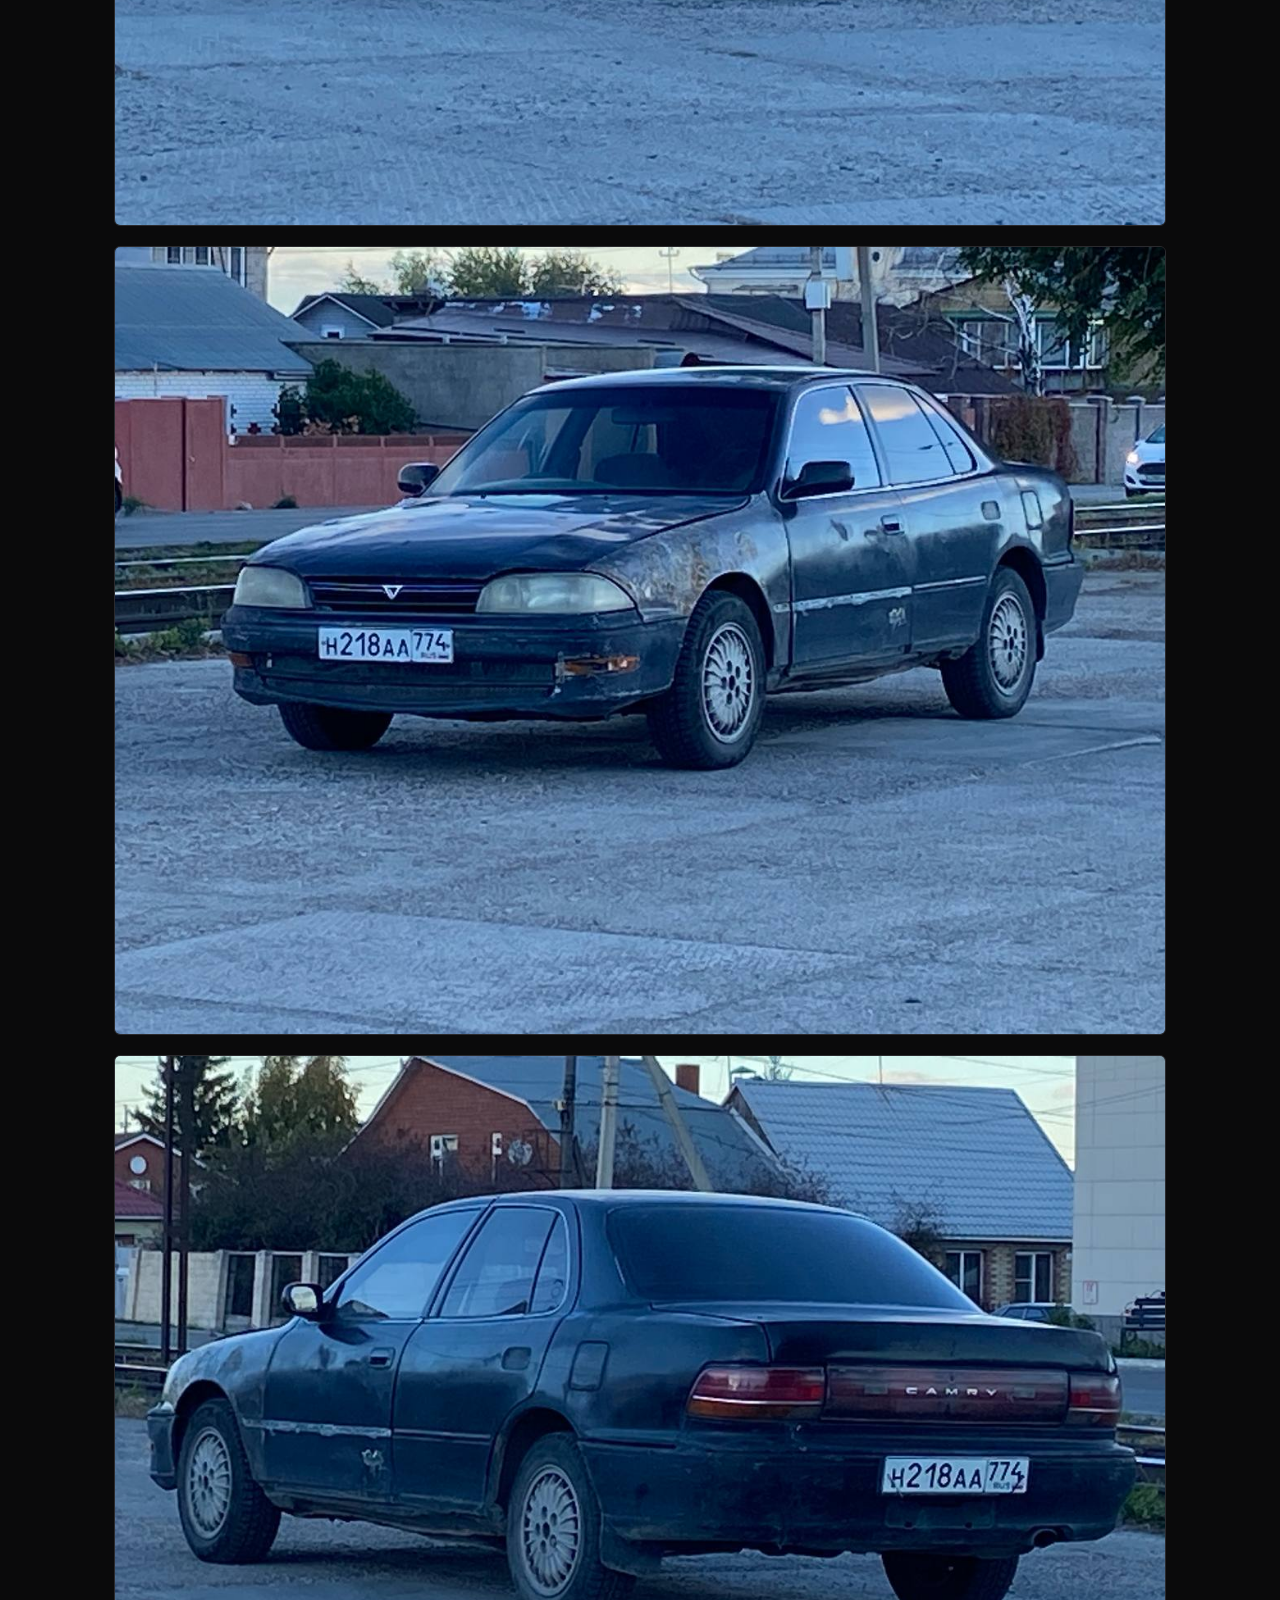
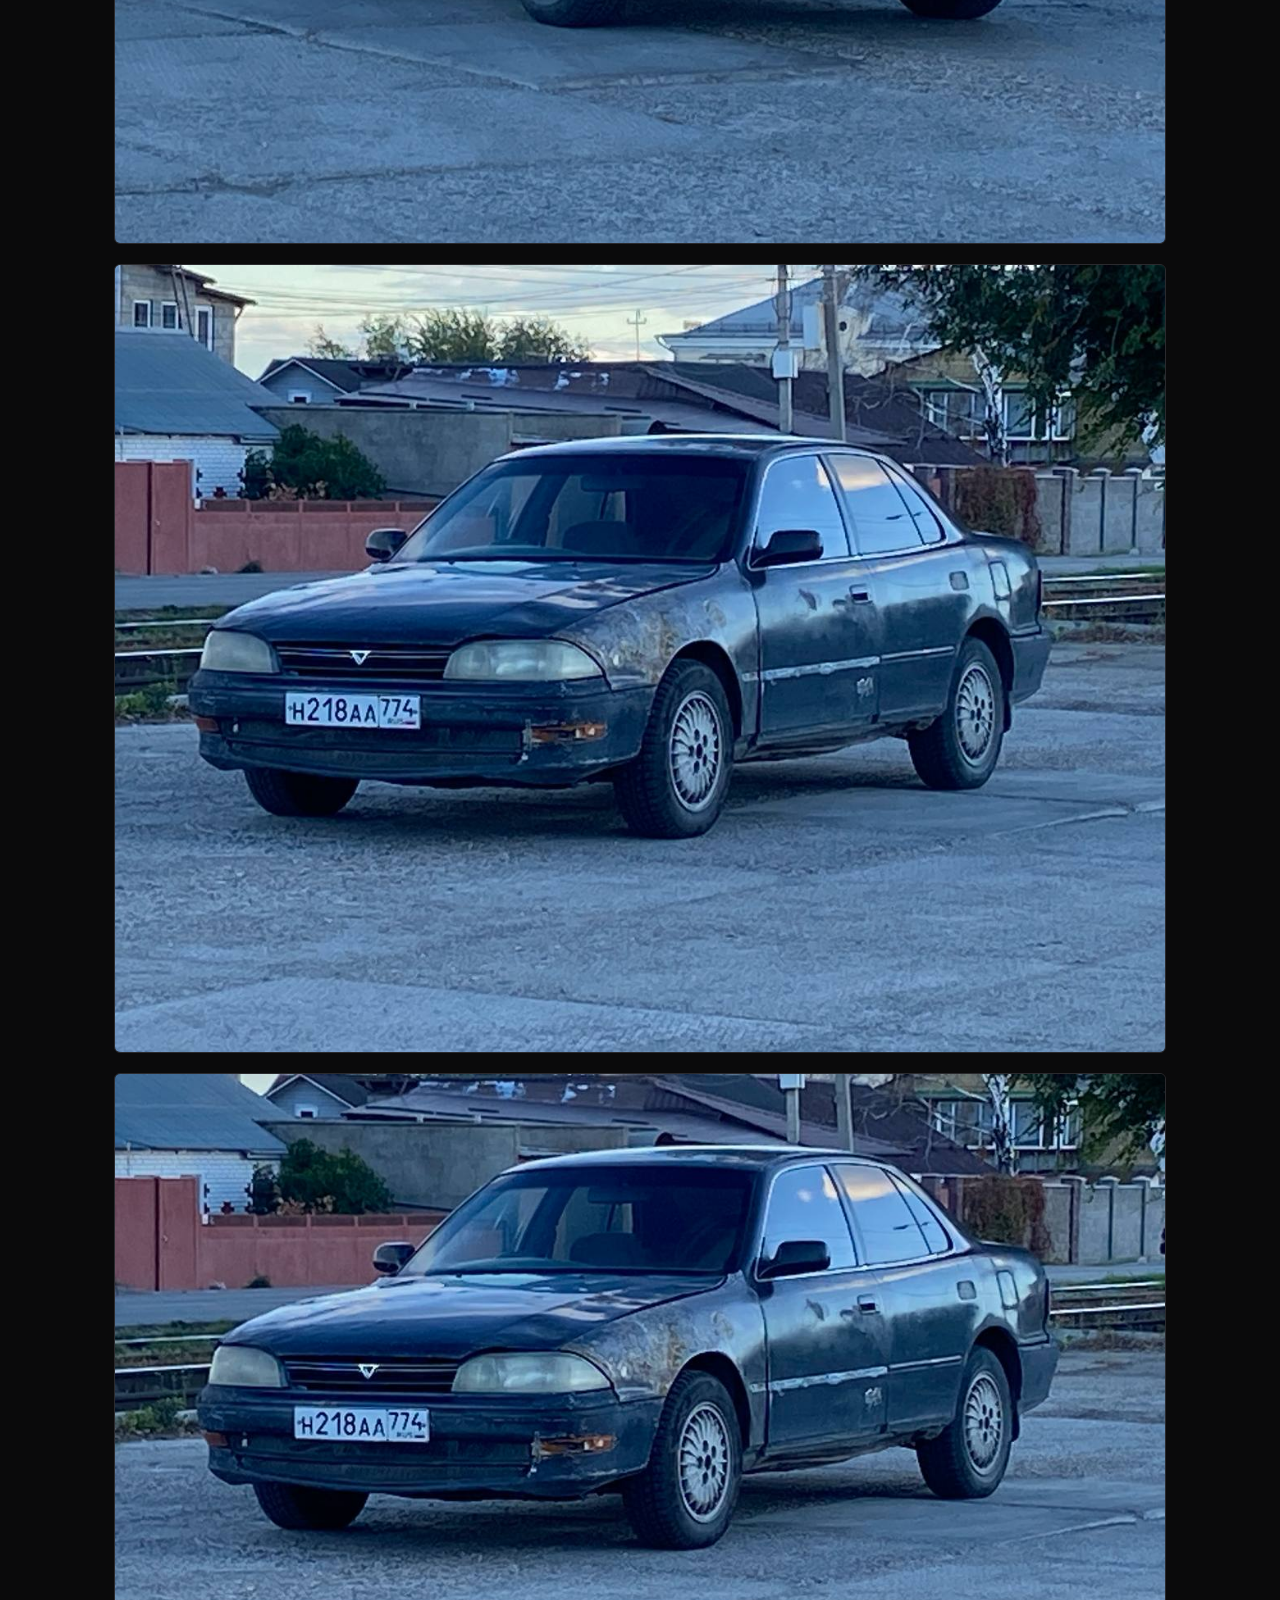
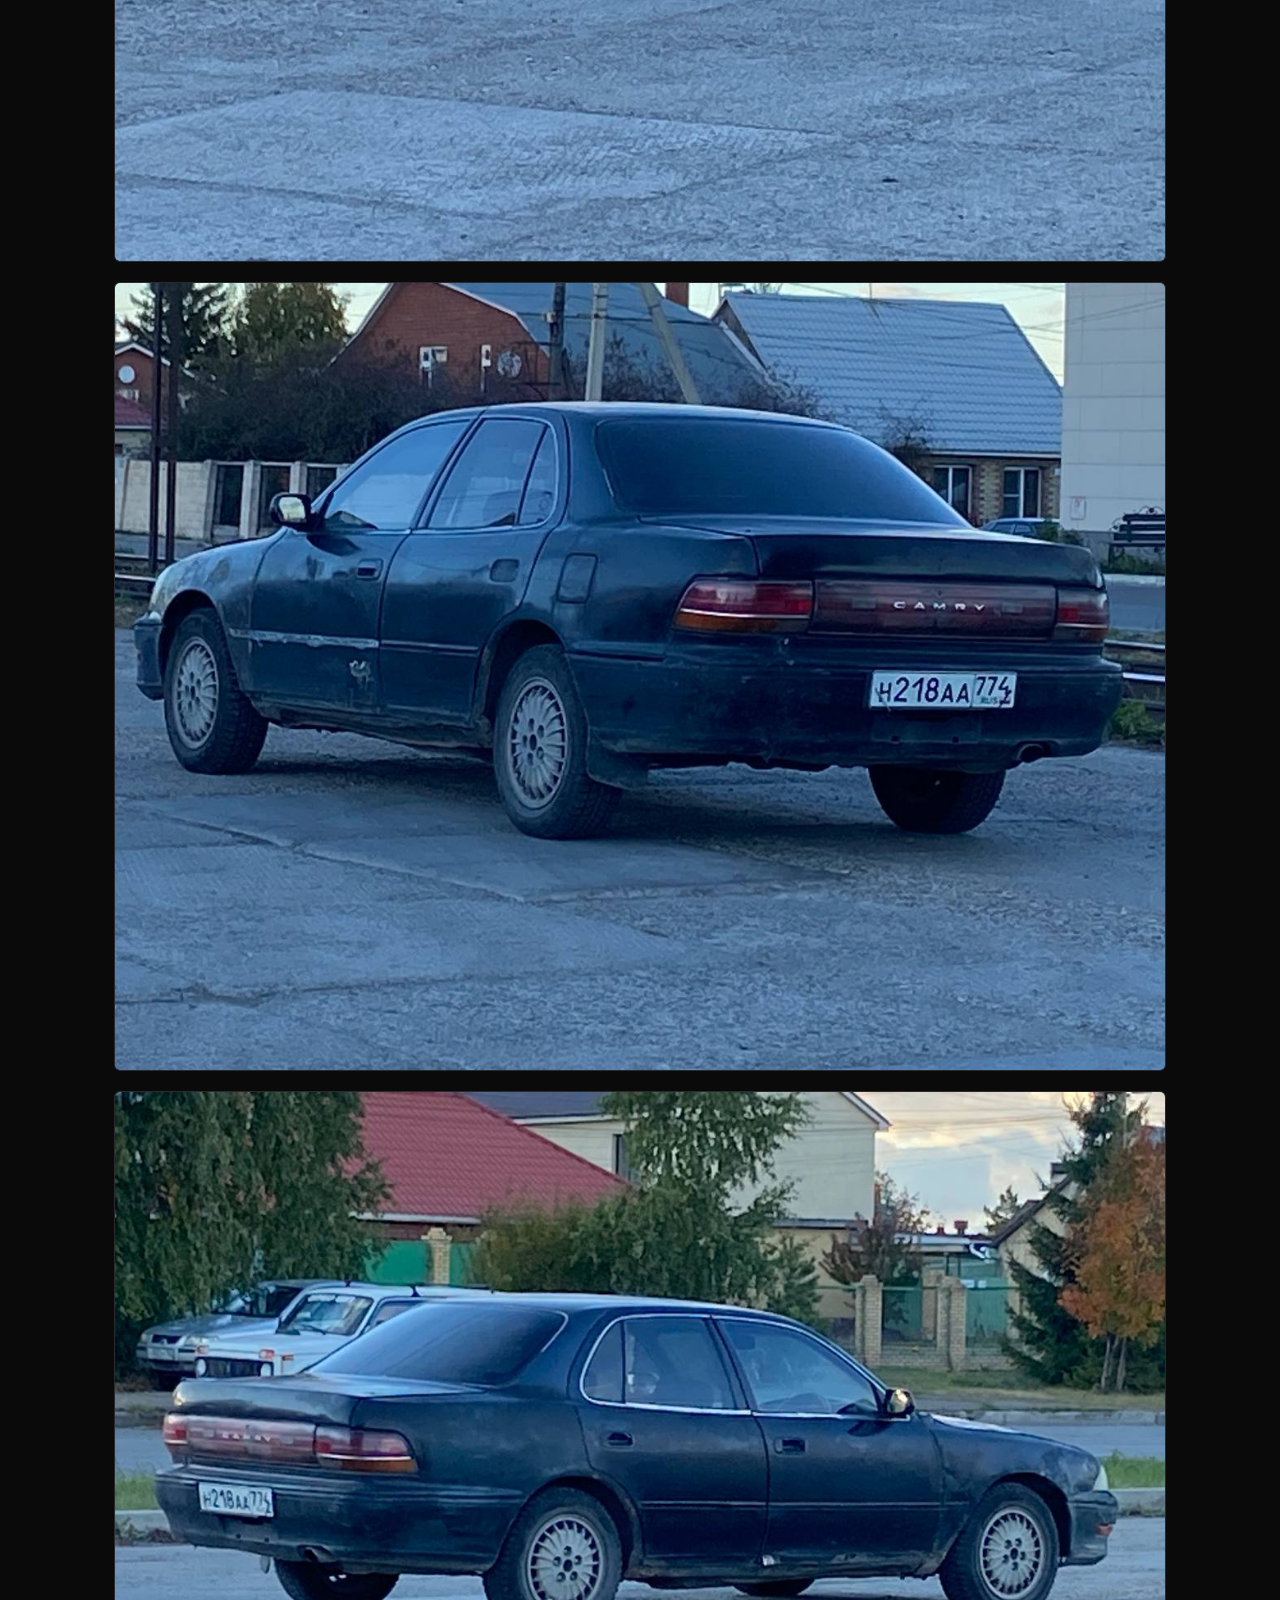
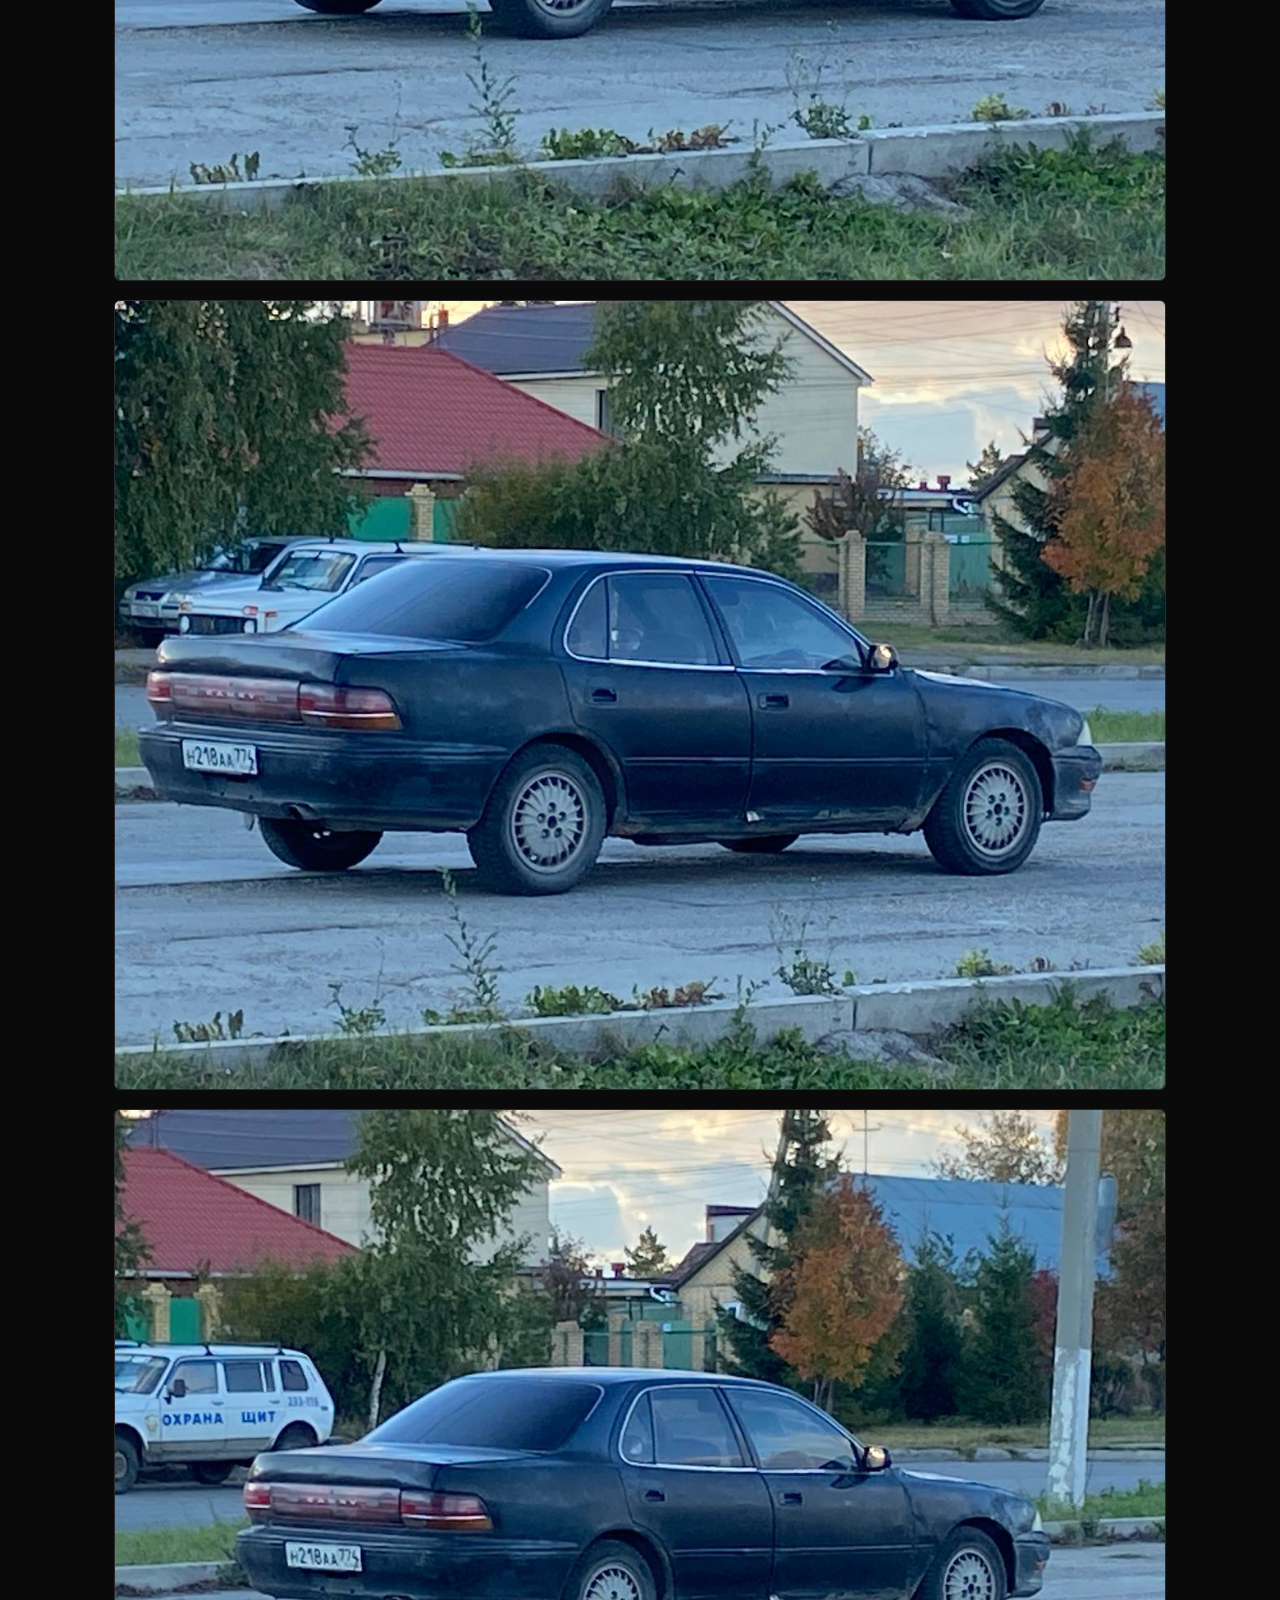
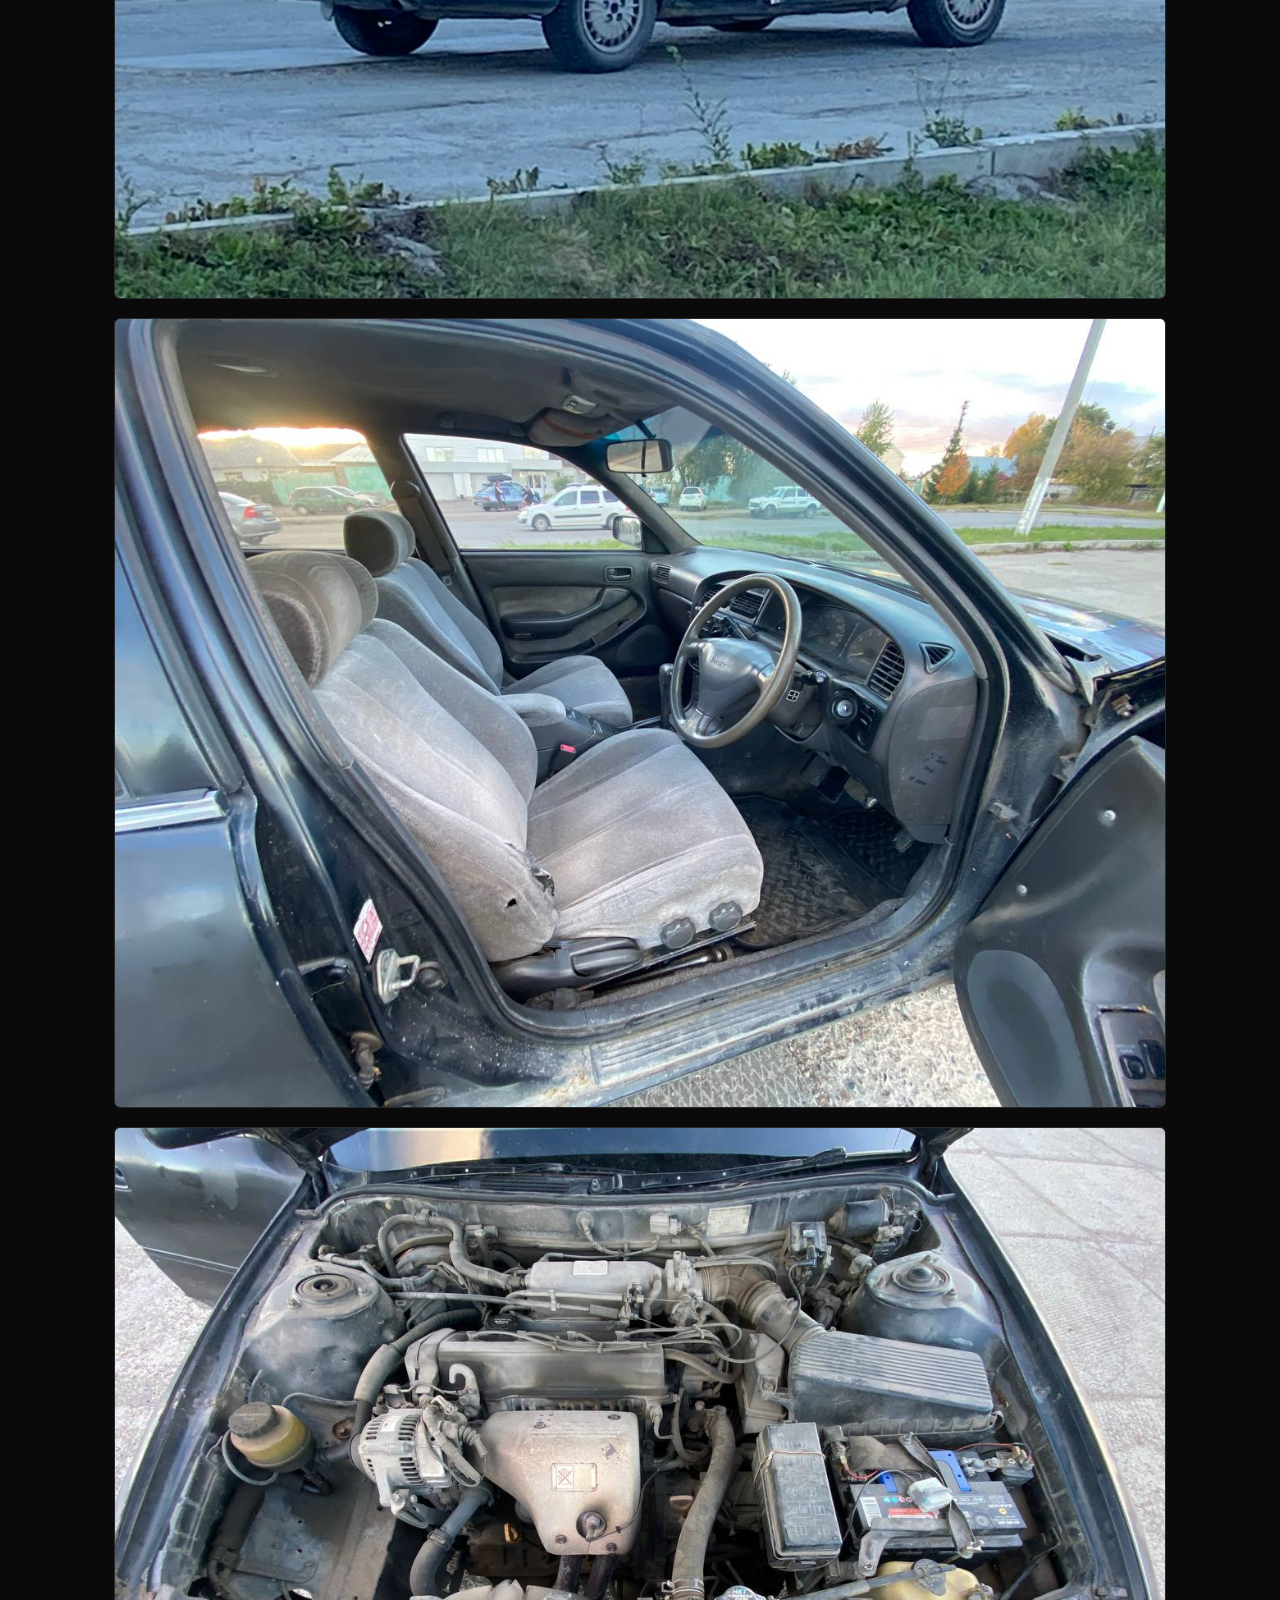
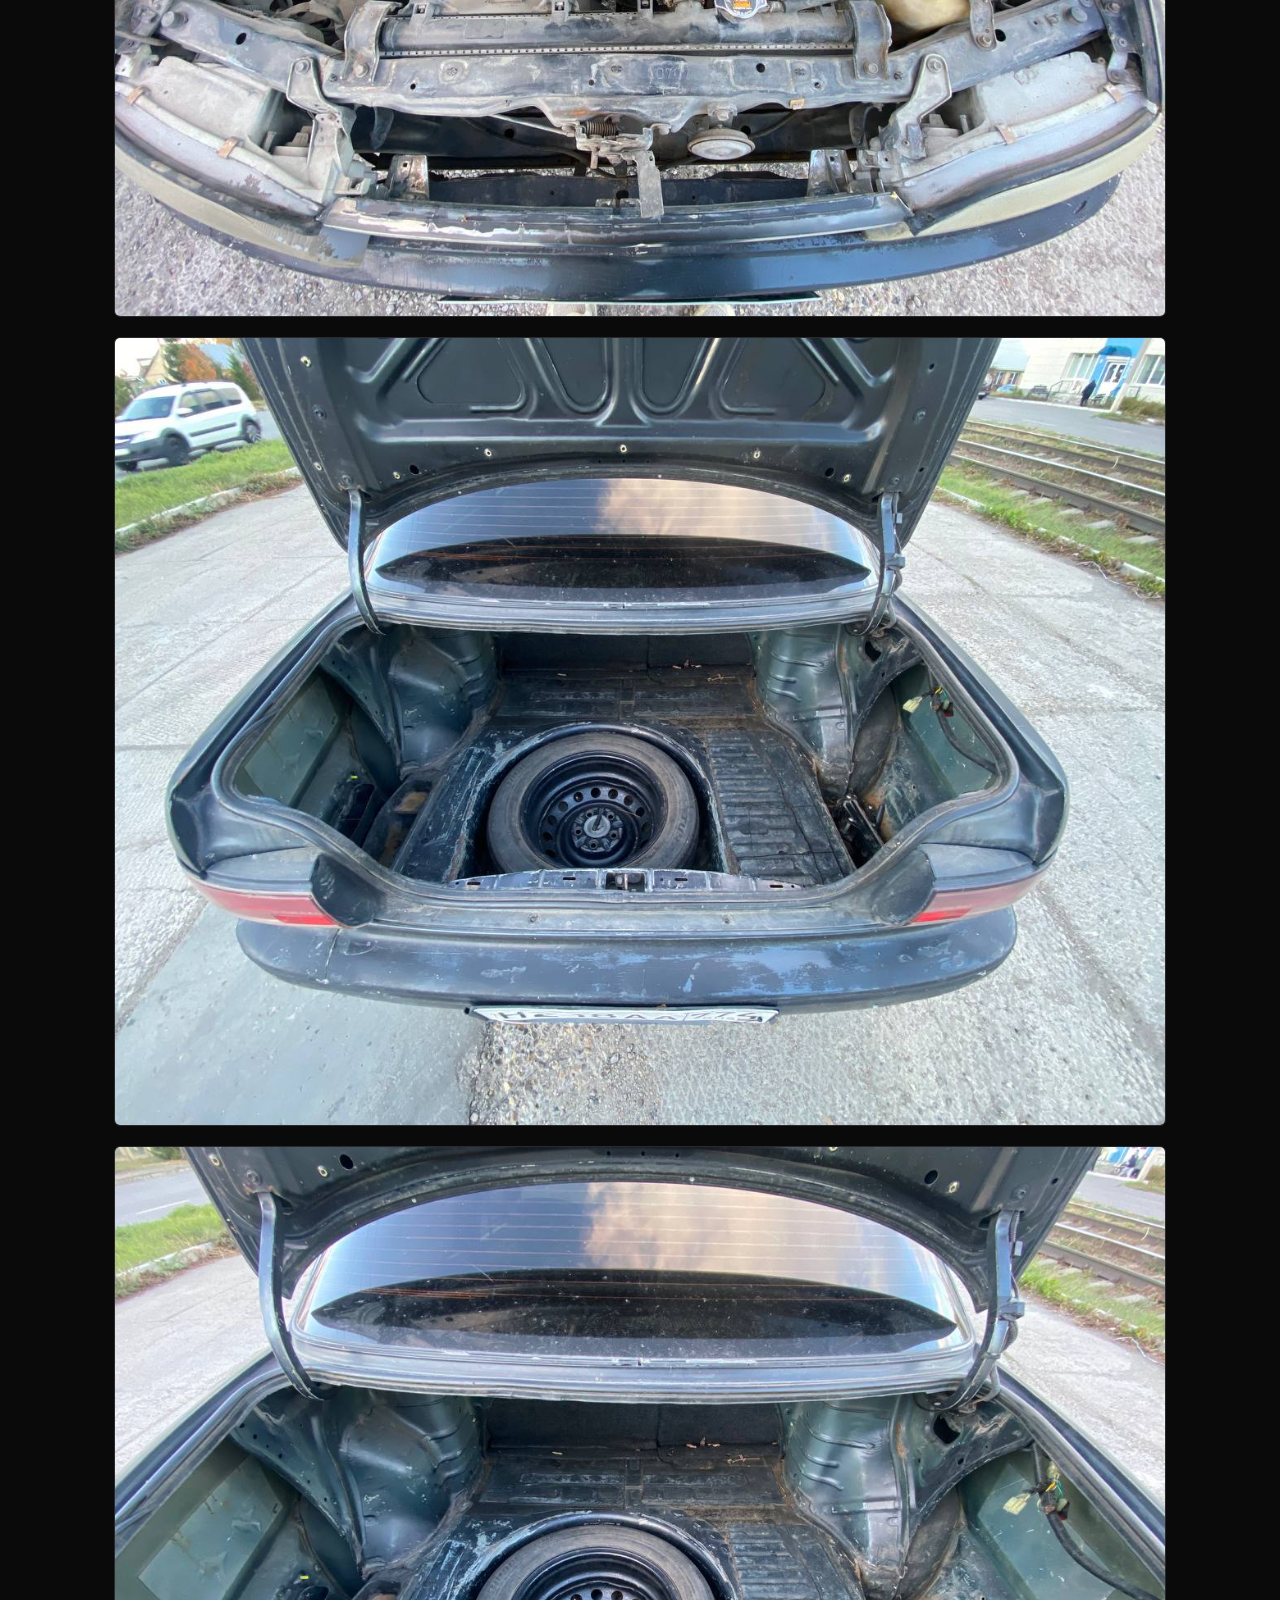
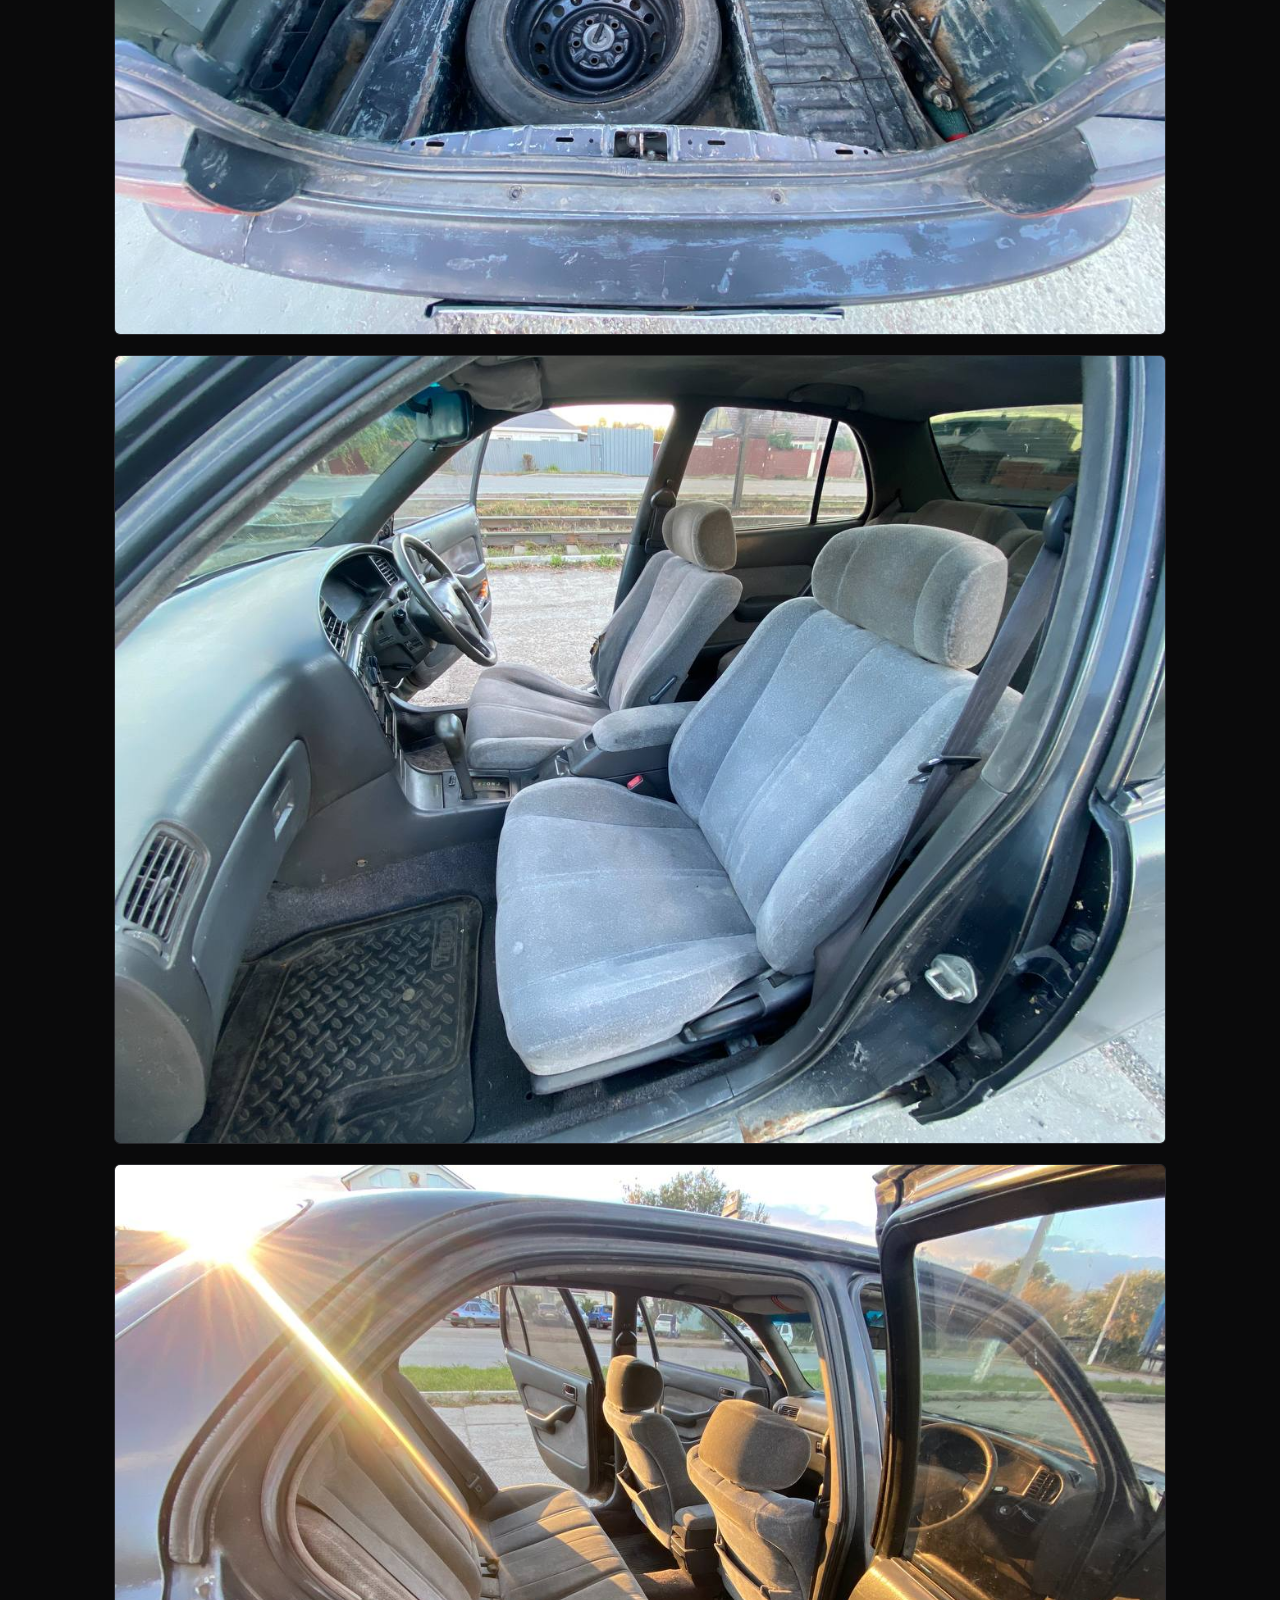
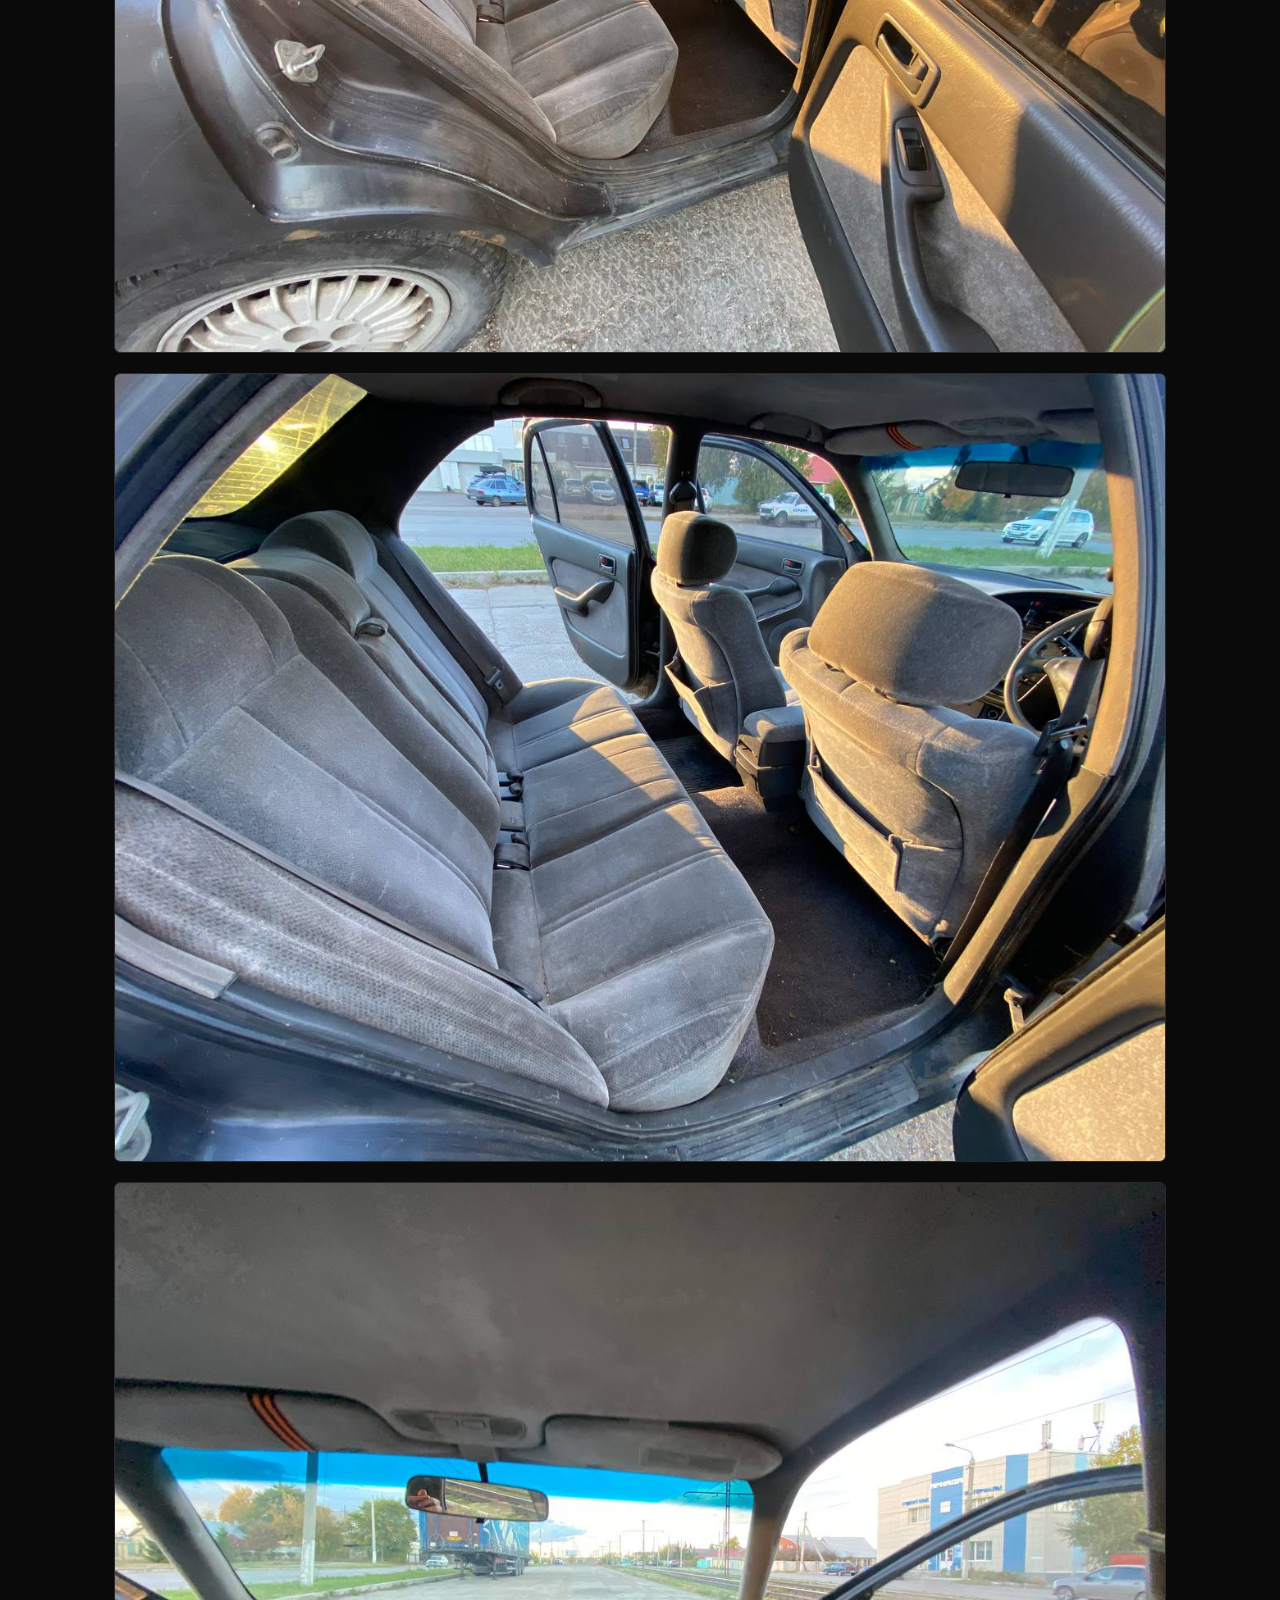
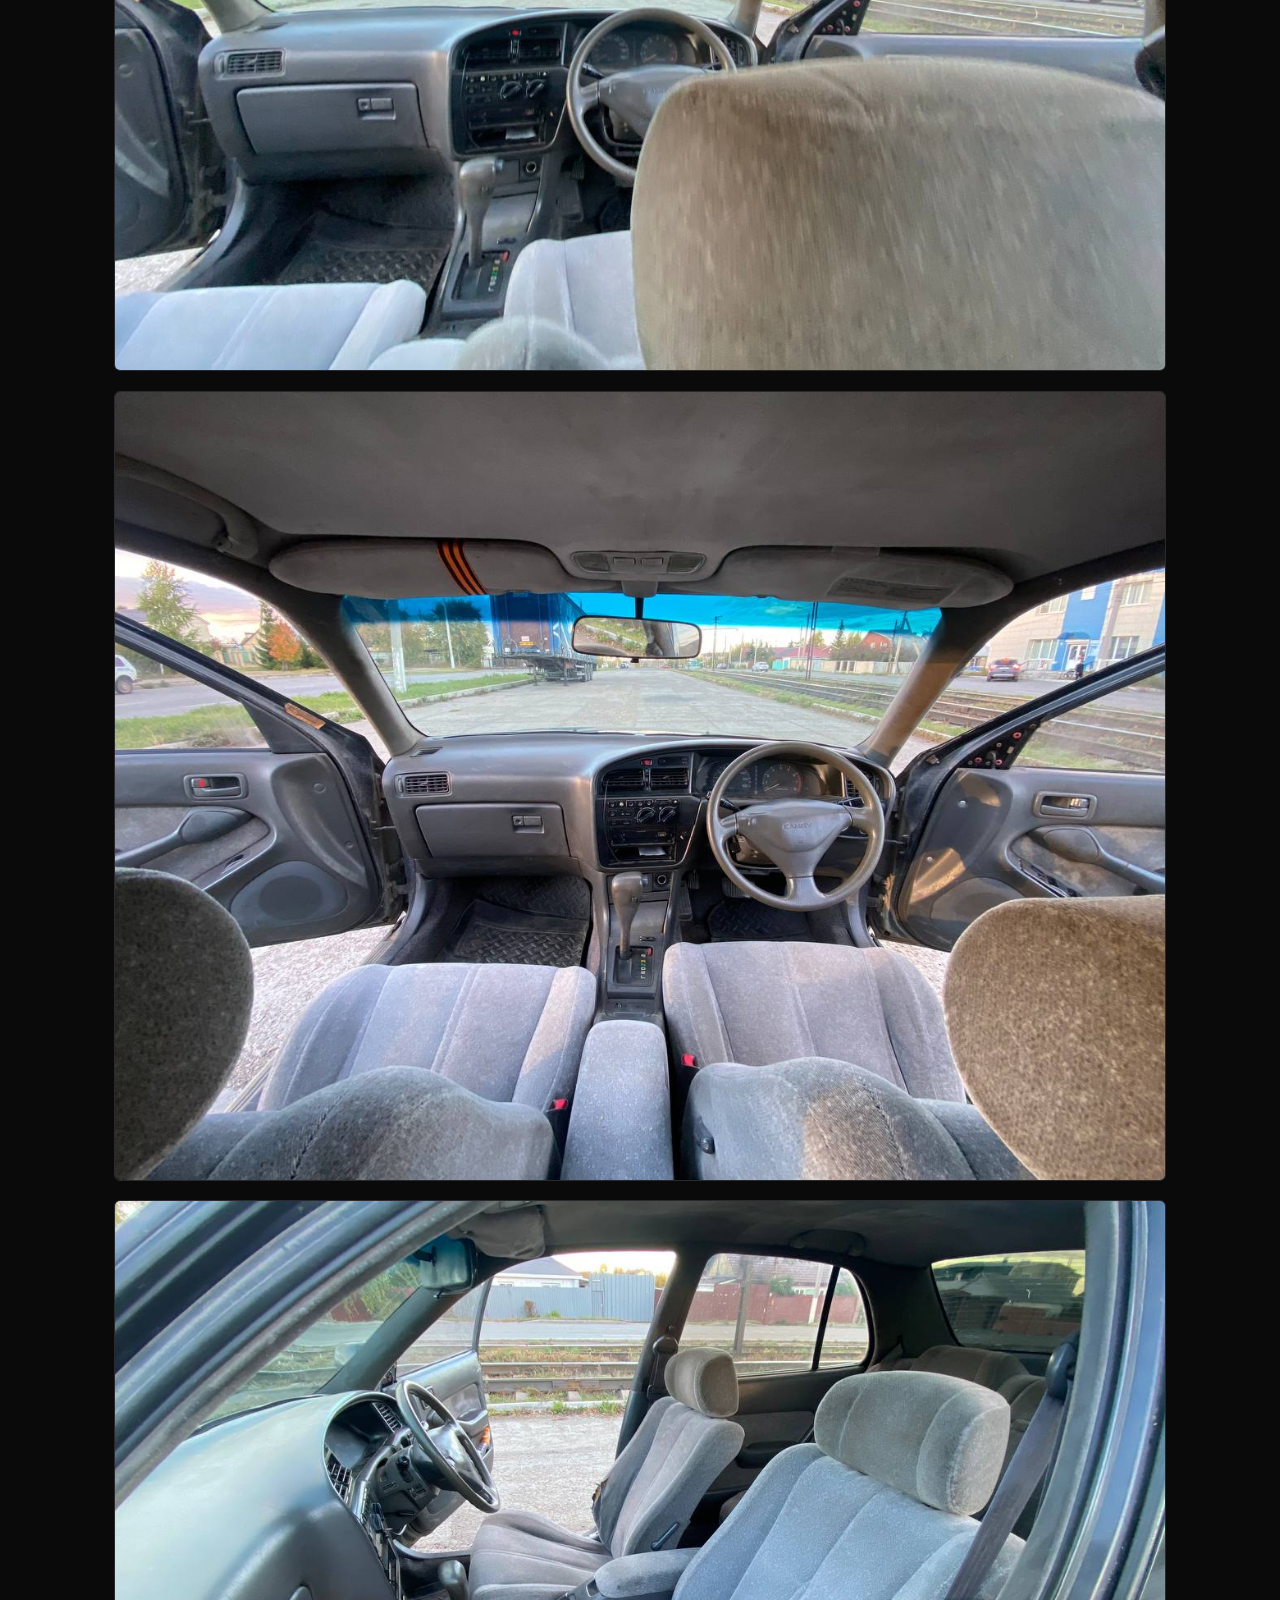
<file: toyota-camry-1991.html>
<!DOCTYPE html>
<html lang="ru">
<head>
<meta charset="utf-8">
<meta name="viewport" content="width=device-width, initial-scale=1">
<title>Toyota Camry 1991 — Магнитогорск, 150 000 ₽</title>
<link rel="stylesheet" href="/style.css">
<meta name="description" content="Toyota Camry 1991, 780 000 км, АКПП, 150 000 ₽. Частная продажа в Магнитогорске. Двигатель «миллионник», кузов без гнили и дыр, салон целый. Не автосалон.">
<meta property="og:title" content="Toyota Camry 1991 — 150 000 ₽, Магнитогорск">
<meta property="og:description" content="Частная продажа. 780 000 км, АКПП, электропакет. Кузов без гнили, салон целый.">
<meta property="og:image" content="https://74avto.ru/img/camry/camry-23.jpg">
<meta property="og:url" content="https://74avto.ru/toyota-camry-1991.html">
<meta property="og:type" content="website">
<meta property="og:locale" content="ru_RU">
<script type="application/ld+json">{"@context": "https://schema.org", "@type": "Car", "url": "https://74avto.ru/toyota-camry-1991.html", "name": "Toyota Camry 1991", "vehicleModelDate": "1991", "mileageFromOdometer": {"@type": "QuantitativeValue", "value": 780000, "unitCode": "KMT"}, "offers": {"@type": "Offer", "price": 150000, "priceCurrency": "RUB", "availability": "InStock"}, "bodyType": "Седан", "fuelType": "Бензин", "vehicleTransmission": "Автомат", "color": "Чёрный", "itemCondition": "https://schema.org/UsedCondition", "numberOfPreviousOwners": 6, "image": ["https://74avto.ru/img/camry/camry-23.jpg"]}</script>
</head>
<body>
<header><div class="logo">МАГНИТОГОРСК</div>
<nav><a href="/">Автомобили</a></nav></header>
<div class="wrap">
<h1>Toyota Camry 1991</h1>
<p class="sub">Частная продажа · Магнитогорск</p>
<img src="/img/camry/camry-23.jpg" alt="Toyota Camry 1991 — фото 23" style="width:100%;border:1px solid var(--line);border-radius:6px;margin-bottom:12px"><img src="/img/camry/camry-22.jpg" alt="Toyota Camry 1991 — фото 22" style="width:100%;border:1px solid var(--line);border-radius:6px;margin-bottom:12px"><img src="/img/camry/camry-21.jpg" alt="Toyota Camry 1991 — фото 21" style="width:100%;border:1px solid var(--line);border-radius:6px;margin-bottom:12px"><img src="/img/camry/camry-20.jpg" alt="Toyota Camry 1991 — фото 20" style="width:100%;border:1px solid var(--line);border-radius:6px;margin-bottom:12px"><img src="/img/camry/camry-19.jpg" alt="Toyota Camry 1991 — фото 19" style="width:100%;border:1px solid var(--line);border-radius:6px;margin-bottom:12px"><img src="/img/camry/camry-18.jpg" alt="Toyota Camry 1991 — фото 18" style="width:100%;border:1px solid var(--line);border-radius:6px;margin-bottom:12px"><img src="/img/camry/camry-17.jpg" alt="Toyota Camry 1991 — фото 17" style="width:100%;border:1px solid var(--line);border-radius:6px;margin-bottom:12px"><img src="/img/camry/camry-16.jpg" alt="Toyota Camry 1991 — фото 16" style="width:100%;border:1px solid var(--line);border-radius:6px;margin-bottom:12px"><img src="/img/camry/camry-15.jpg" alt="Toyota Camry 1991 — фото 15" style="width:100%;border:1px solid var(--line);border-radius:6px;margin-bottom:12px"><img src="/img/camry/camry-12.jpg" alt="Toyota Camry 1991 — фото 12" style="width:100%;border:1px solid var(--line);border-radius:6px;margin-bottom:12px"><img src="/img/camry/camry-11.jpg" alt="Toyota Camry 1991 — фото 11" style="width:100%;border:1px solid var(--line);border-radius:6px;margin-bottom:12px"><img src="/img/camry/camry-10.jpg" alt="Toyota Camry 1991 — фото 10" style="width:100%;border:1px solid var(--line);border-radius:6px;margin-bottom:12px"><img src="/img/camry/camry-14.jpg" alt="Toyota Camry 1991 — фото 14" style="width:100%;border:1px solid var(--line);border-radius:6px;margin-bottom:12px"><img src="/img/camry/camry-13.jpg" alt="Toyota Camry 1991 — фото 13" style="width:100%;border:1px solid var(--line);border-radius:6px;margin-bottom:12px"><img src="/img/camry/camry-9.jpg" alt="Toyota Camry 1991 — фото 9" style="width:100%;border:1px solid var(--line);border-radius:6px;margin-bottom:12px"><img src="/img/camry/camry-8.jpg" alt="Toyota Camry 1991 — фото 8" style="width:100%;border:1px solid var(--line);border-radius:6px;margin-bottom:12px"><img src="/img/camry/camry-7.jpg" alt="Toyota Camry 1991 — фото 7" style="width:100%;border:1px solid var(--line);border-radius:6px;margin-bottom:12px"><img src="/img/camry/camry-6.jpg" alt="Toyota Camry 1991 — фото 6" style="width:100%;border:1px solid var(--line);border-radius:6px;margin-bottom:12px"><img src="/img/camry/camry-5.jpg" alt="Toyota Camry 1991 — фото 5" style="width:100%;border:1px solid var(--line);border-radius:6px;margin-bottom:12px"><img src="/img/camry/camry-4.jpg" alt="Toyota Camry 1991 — фото 4" style="width:100%;border:1px solid var(--line);border-radius:6px;margin-bottom:12px"><img src="/img/camry/camry-3.jpg" alt="Toyota Camry 1991 — фото 3" style="width:100%;border:1px solid var(--line);border-radius:6px;margin-bottom:12px"><img src="/img/camry/camry-2.jpg" alt="Toyota Camry 1991 — фото 2" style="width:100%;border:1px solid var(--line);border-radius:6px;margin-bottom:12px"><img src="/img/camry/camry-1.jpg" alt="Toyota Camry 1991 — фото 1" style="width:100%;border:1px solid var(--line);border-radius:6px;margin-bottom:12px">
<div class="owner-phone"><b>Телефон владельца: <a href="tel:+79630966966">8 963 0 966 966</a></b></div>
<table>
<tr><td>Госномер</td><td>Н218АА774</td></tr>
<tr><td>VIN</td><td>отсутствует по документам</td></tr>
<tr><td>Кузов</td><td>SV320049803</td></tr>
<tr><td>Пробег</td><td>780 000 км</td></tr>
<tr><td>Цвет</td><td>чёрный</td></tr>
<tr><td>Тип</td><td>легковой седан</td></tr>
<tr><td>Категория</td><td>B/M1</td></tr>
<tr><td>Масса</td><td>1500 кг снаряжённая / 2000 кг максимальная</td></tr>
<tr><td>Коробка</td><td>АКПП — полностью рабочая</td></tr>
<tr><td>Комплектация</td><td>электропакет</td></tr>
<tr><td>Цена</td><td><b>150 000 ₽</b></td></tr>
</table>
<h2>Состояние</h2>
<p>Двигатель в рабочем состоянии, все расходники заменены. Износ умеренный — двигатель «миллионник». АКПП полностью рабочая. Салон целый. Кузов без гнили и дыр.</p>
<h2>История</h2>
<p>Около 6 владельцев по ПТС. Был в незначительных ДТП. Обслуживалась регулярно.</p>
<h2>Причина продажи</h2>
<p>Есть другой автомобиль.</p>
<div class="note">Цена указана за автомобиль целиком. Если вы готовы купить только часть автомобиля (например, колёса отдельно), цена может быть разбита между двумя покупателями: например, один покупает колёса за 5% от цены, второй — автомобиль без колёс за 95%.</div>
<h2>Частые вопросы</h2>
<div class="faq">
<details><summary>Как машина ведёт себя на трассе?</summary><p>Держит прямую уверенно, как и положено Camry этого поколения. До 110–120 км/ч едет комфортно, дальше шумно — возраст. Подвеска мягкая, крены заметны.</p></details>
<details><summary>Реальный расход топлива в городе?</summary><p>Ориентировочно 11–13 л на сотню зимой, 10–11 летом. На трассе — около 8 л при спокойной езде.</p></details>
<details><summary>Что ломается чаще всего?</summary><p>На этих моторах типичны: помпа, сальники, подвесной подшипник кардана, датчики АКПП с возрастом. Всё недорого и в доступности в Магнитогорске.</p></details>
<details><summary>Сколько стоит обслуживание в год?</summary><p>При самостоятельном обслуживании — 15–25 тыс. ₽ в год (масло, фильтры, колодки). В сервисе — в полтора-два раза больше.</p></details>
<details><summary>Можно ли ехать в дальнее путешествие сразу после покупки?</summary><p>Да, но разумно перед дальней дорогой проверить уровни, состояние ремня ГРМ и шин. Машина ездит регулярно и к дальним поездкам подготовлена.</p></details>
</div>
</div>

<footer>
  <div><svg width="14" height="14" viewBox="0 0 24 24" fill="none" stroke="#c9ccd1" stroke-width="2" style="vertical-align:-2px"><path d="M22 16.9v3a2 2 0 0 1-2.2 2 19.8 19.8 0 0 1-8.6-3 19.5 19.5 0 0 1-6-6 19.8 19.8 0 0 1-3-8.7A2 2 0 0 1 4.1 2h3a2 2 0 0 1 2 1.7c.1 1 .4 2 .7 2.8a2 2 0 0 1-.5 2.1L8.1 9.9a16 16 0 0 0 6 6l1.3-1.3a2 2 0 0 1 2.1-.4c.9.3 1.9.5 2.8.7a2 2 0 0 1 1.7 2z"/></svg> Телефон администратора: 8·963·0·966·966</div>
</footer>

</body></html>
</file>
<file: style.css>
:root{--bg:#0a0a0b;--panel:#141416;--line:#2a2a2e;--chrome:#c9ccd1;--dim:#8a8d92;--txt:#e6e7e9}
*{box-sizing:border-box;margin:0;padding:0}
body{background:var(--bg);color:var(--txt);font-family:'Segoe UI',Arial,sans-serif;line-height:1.6}
a{color:var(--chrome);text-decoration:none}
a:hover{text-decoration:underline}
header{border-bottom:1px solid var(--line);padding:20px 24px;display:flex;justify-content:space-between;align-items:center}
.logo{font-weight:700;letter-spacing:2px;text-transform:uppercase;font-size:14px;color:var(--chrome)}
.logo span{color:var(--dim)}
nav a{margin-left:20px;font-size:14px;color:var(--dim)}
nav a:hover{color:var(--chrome)}
.wrap{max-width:1100px;margin:0 auto;padding:40px 24px}
h1{font-size:32px;letter-spacing:1px;margin-bottom:8px}
.sub{color:var(--dim);margin-bottom:36px}
.grid{display:grid;grid-template-columns:repeat(auto-fill,minmax(250px,1fr));gap:24px}
.card{background:var(--panel);border:1px solid var(--line);border-radius:8px;overflow:hidden;transition:border-color .2s}
.card:hover{border-color:var(--chrome)}
.card .ph{height:160px;background:linear-gradient(135deg,#1a1a1d,#0d0d0f);display:flex;align-items:center;justify-content:center;border-bottom:1px solid var(--line)}
.card .info{padding:16px}
.card h3{font-size:17px;margin-bottom:6px}
.card .meta{color:var(--dim);font-size:13px;margin-bottom:10px}
.price{font-size:19px;color:var(--chrome);font-weight:700}
.btn{display:inline-block;margin-top:12px;padding:8px 18px;border:1px solid var(--chrome);border-radius:4px;font-size:13px;letter-spacing:1px;text-transform:uppercase}
.btn:hover{background:var(--chrome);color:#000;text-decoration:none}
table{width:100%;border-collapse:collapse;margin:20px 0;font-size:14px}
td{padding:8px 12px;border-bottom:1px solid var(--line)}
td:first-child{color:var(--dim);width:40%}
h2{font-size:22px;margin:36px 0 12px;border-left:3px solid var(--chrome);padding-left:12px}
.faq details{background:var(--panel);border:1px solid var(--line);border-radius:6px;margin-bottom:10px;padding:12px 16px}
.faq summary{cursor:pointer;font-weight:600}
.faq p{margin-top:8px;color:var(--dim);font-size:14px}
.note{border:1px dashed var(--dim);border-radius:6px;padding:16px;margin:24px 0;font-size:14px;color:var(--dim)}
footer{border-top:1px solid var(--line);padding:24px;display:flex;justify-content:space-between;align-items:center;color:var(--dim);font-size:13px}
#adminBtn{background:none;border:none;color:#3a3a3e;cursor:pointer;font-size:11px}
#adminBtn:hover{color:var(--dim)}
.soon-ph,.sold-ph{height:340px;background:radial-gradient(ellipse at 50% 30%,#1c1c20,#0a0a0b);display:flex;flex-direction:column;align-items:center;justify-content:center;border:1px solid var(--line);border-radius:8px;gap:14px}
.soon-ph svg,.sold-ph svg{opacity:.7}
.soon-ph span,.sold-ph span{font-size:28px;letter-spacing:8px;text-transform:uppercase;color:var(--chrome)}
.watermark{position:fixed;inset:0;pointer-events:none;display:flex;align-items:center;justify-content:center;z-index:50}
.watermark div{transform:rotate(-25deg);font-size:64px;letter-spacing:10px;text-transform:uppercase;color:rgba(201,204,209,.12);border:4px solid rgba(201,204,209,.12);padding:10px 40px;white-space:nowrap}
.chat{background:var(--panel);border:1px solid var(--line);border-radius:8px;padding:16px;max-width:640px}
.chat .msg{margin-bottom:10px;font-size:14px}
.chat .msg .who{color:var(--dim);font-size:12px}
.chat textarea{width:100%;background:#0d0d0f;border:1px solid var(--line);color:var(--txt);border-radius:4px;padding:10px;font-family:inherit;resize:vertical;min-height:70px}
.chat button{margin-top:10px}
.admin-panel{background:var(--panel);border:1px solid var(--line);border-radius:8px;padding:24px;max-width:560px}
.admin-panel label{display:block;margin:14px 0 4px;font-size:13px;color:var(--dim)}
.admin-panel input,.admin-panel select{width:100%;background:#0d0d0f;border:1px solid var(--line);color:var(--txt);border-radius:4px;padding:8px}
.admin-panel button{margin-top:20px}
.badge{display:inline-block;padding:2px 10px;border-radius:12px;font-size:12px;border:1px solid var(--line)}
.badge.sale{color:#9fd0a0}.badge.res{color:#d0c89f}.badge.sold{color:#d09f9f}

.owner-phone {
  background: var(--panel);
  border: 1px solid var(--line);
  border-radius: 6px;
  padding: 16px;
  margin: 24px 0;
  font-size: 16px;
}
.owner-phone a {
  color: var(--chrome);
  text-decoration: none;
}
.owner-phone a:hover {
  text-decoration: underline;
}
</file>
